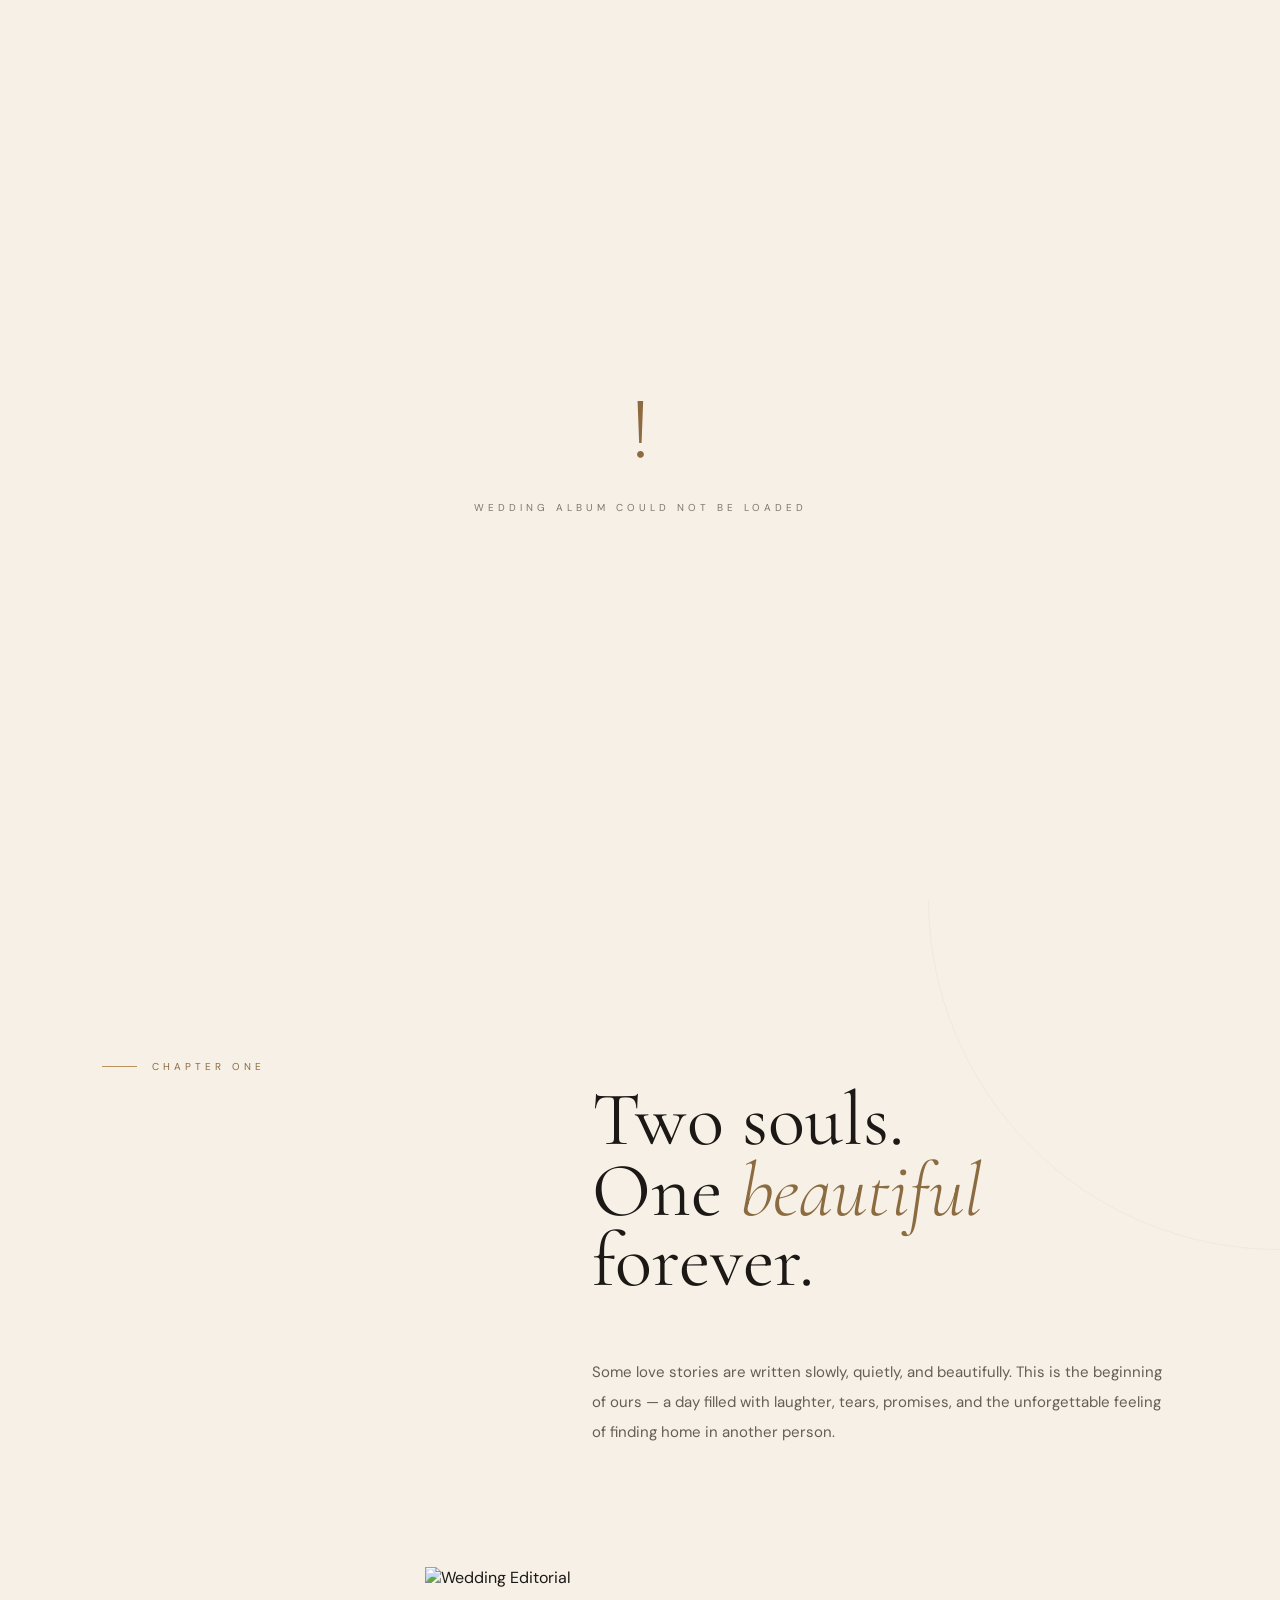
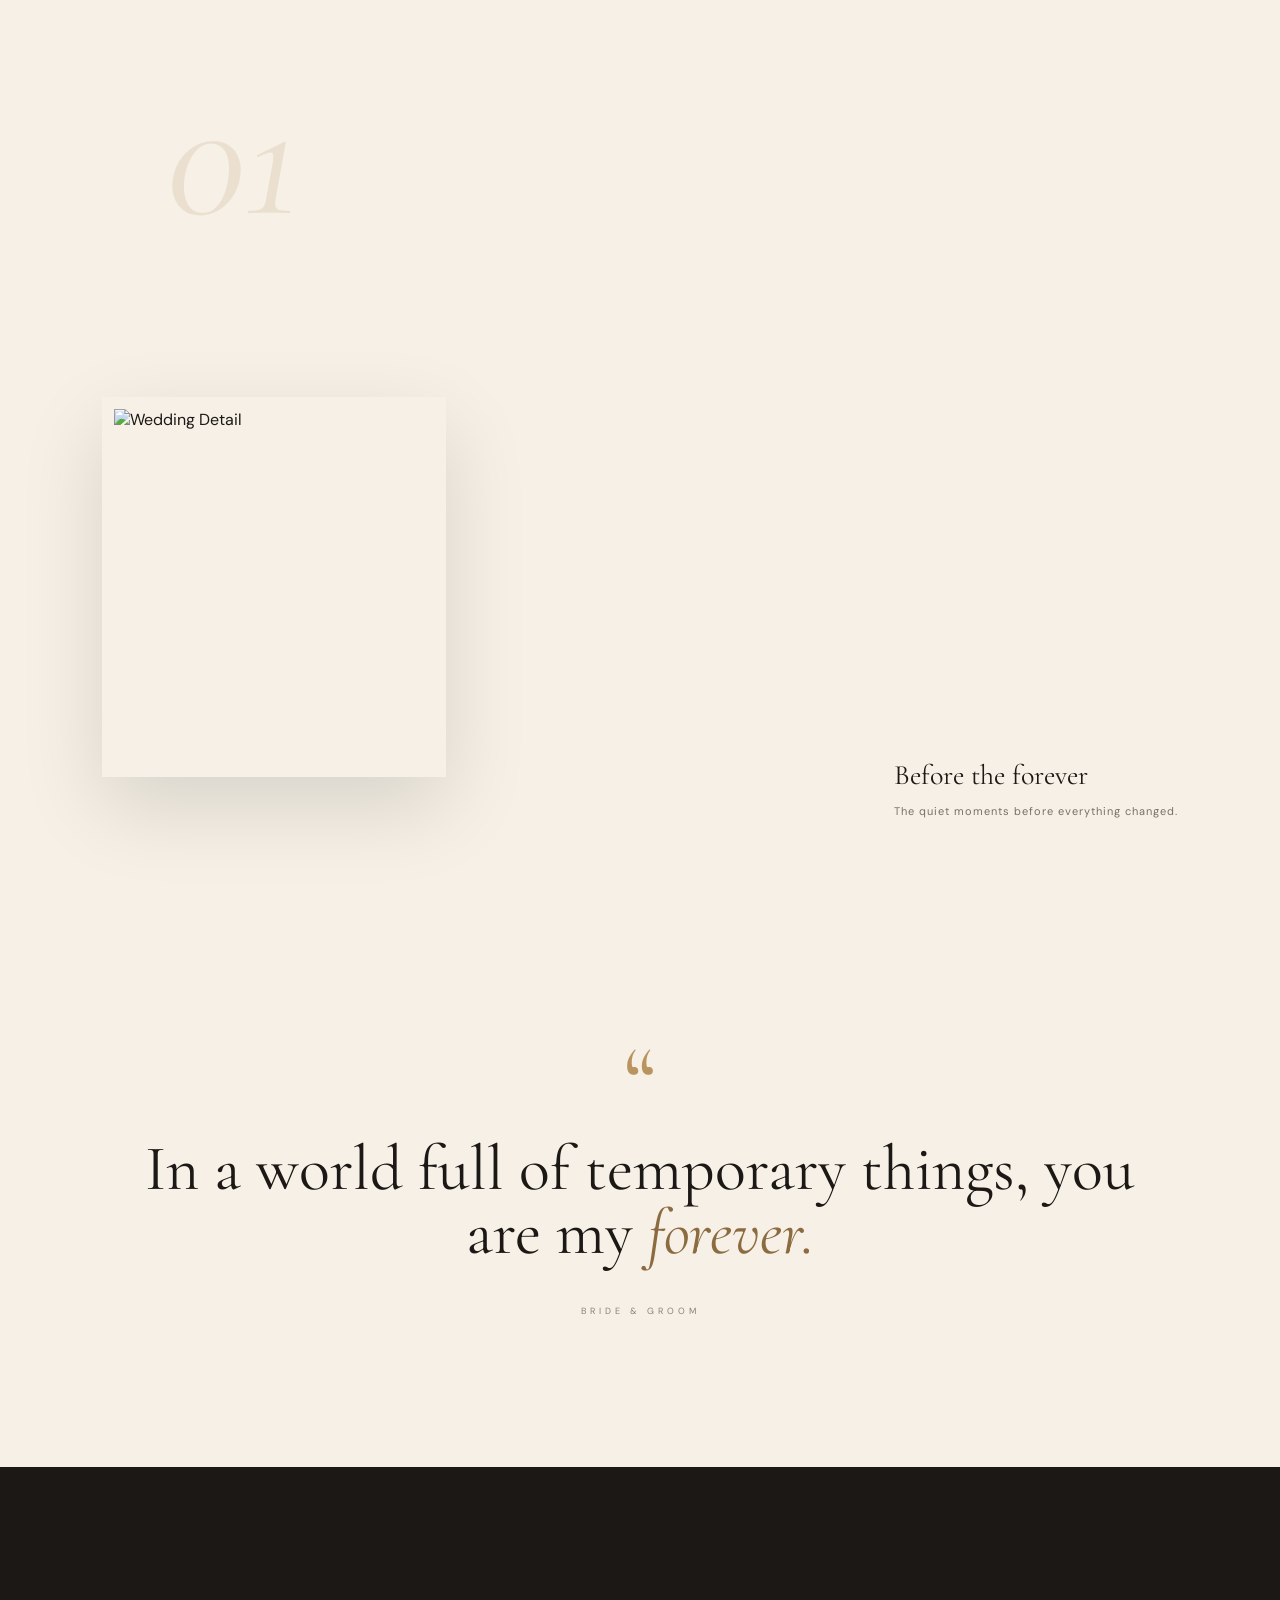
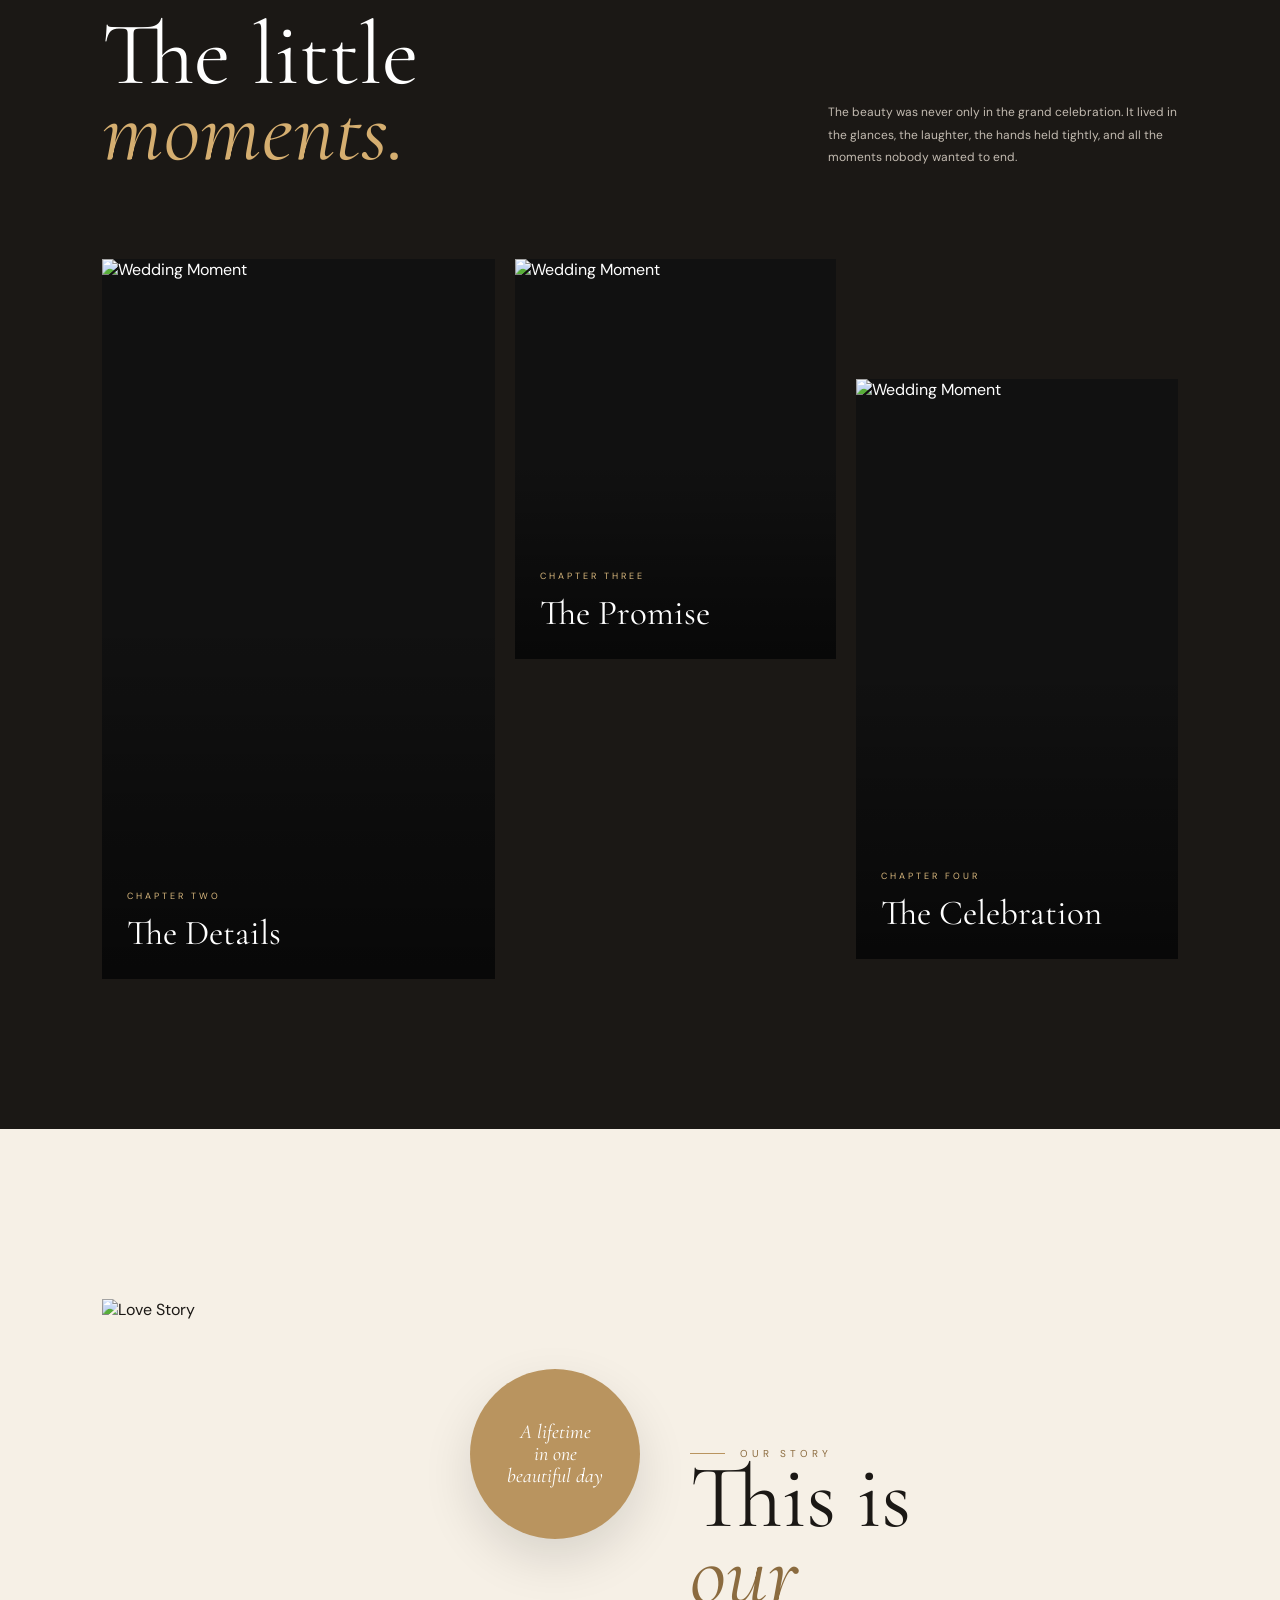
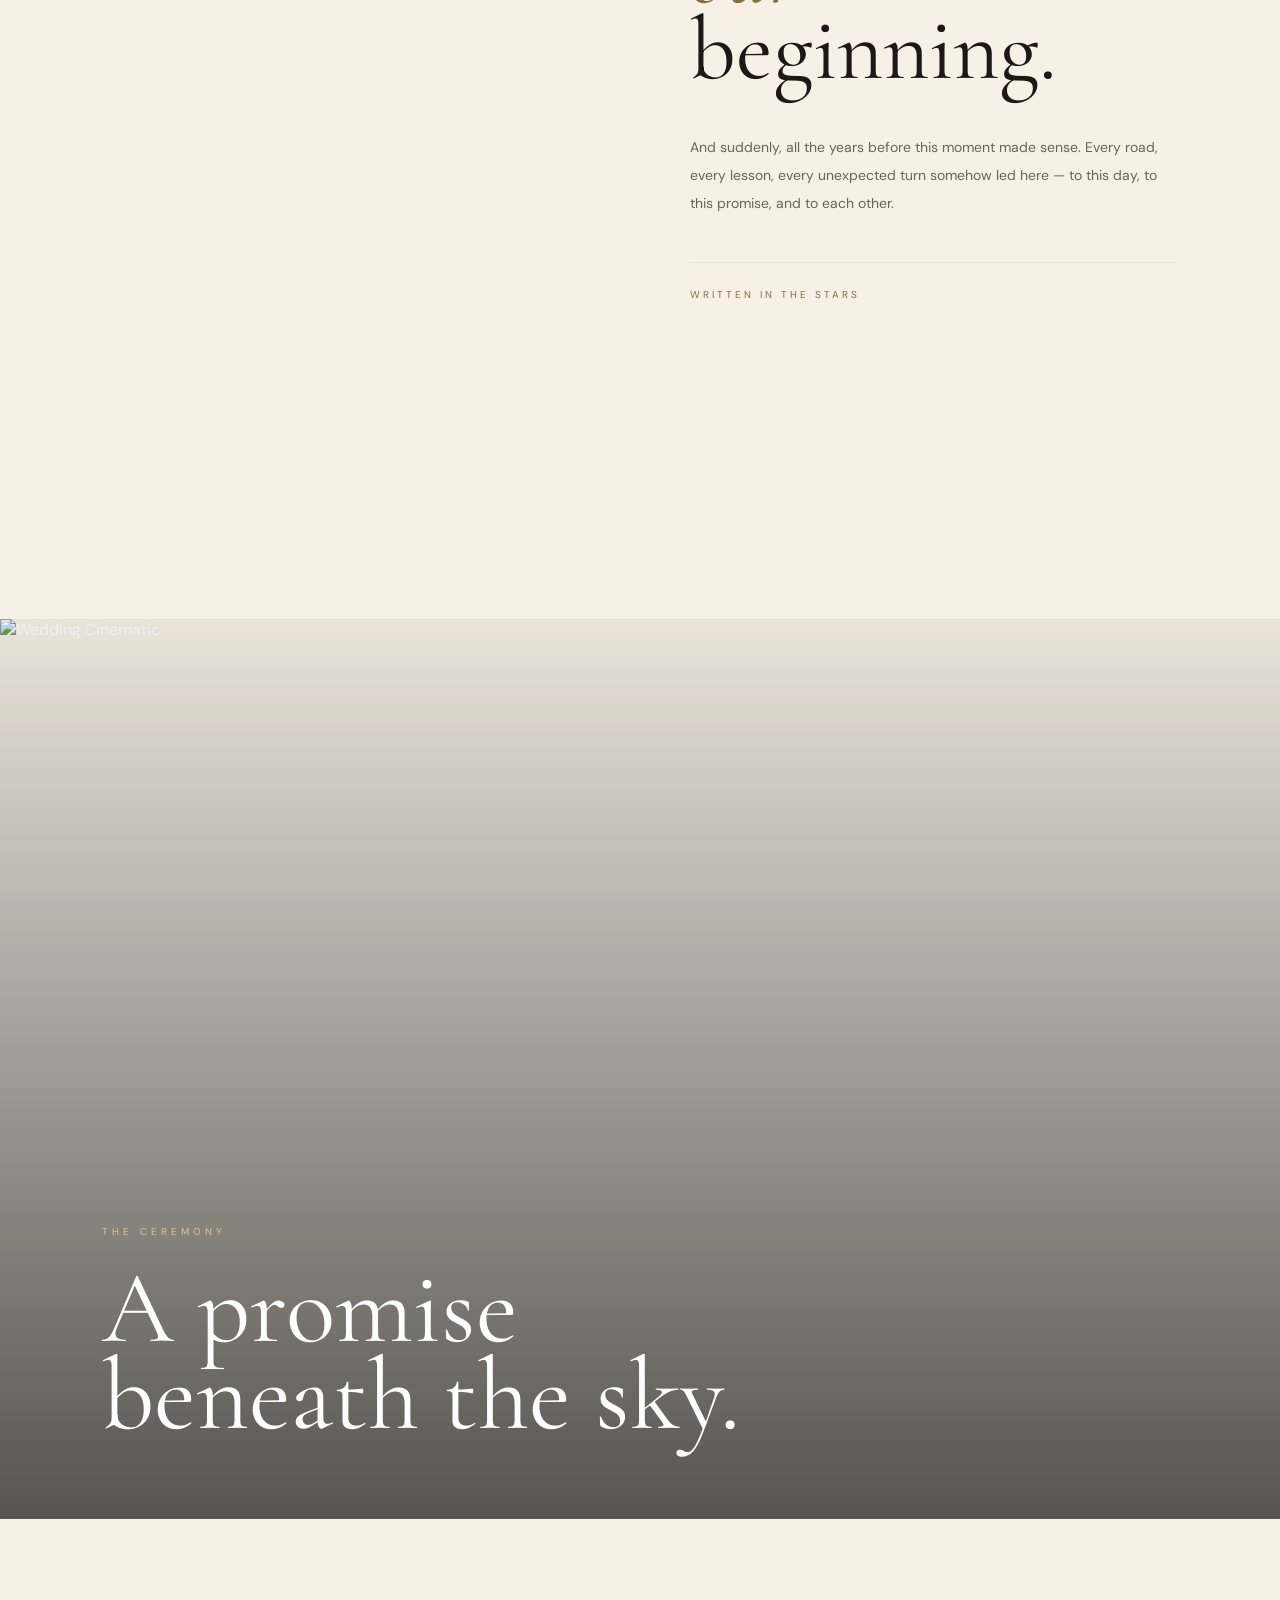
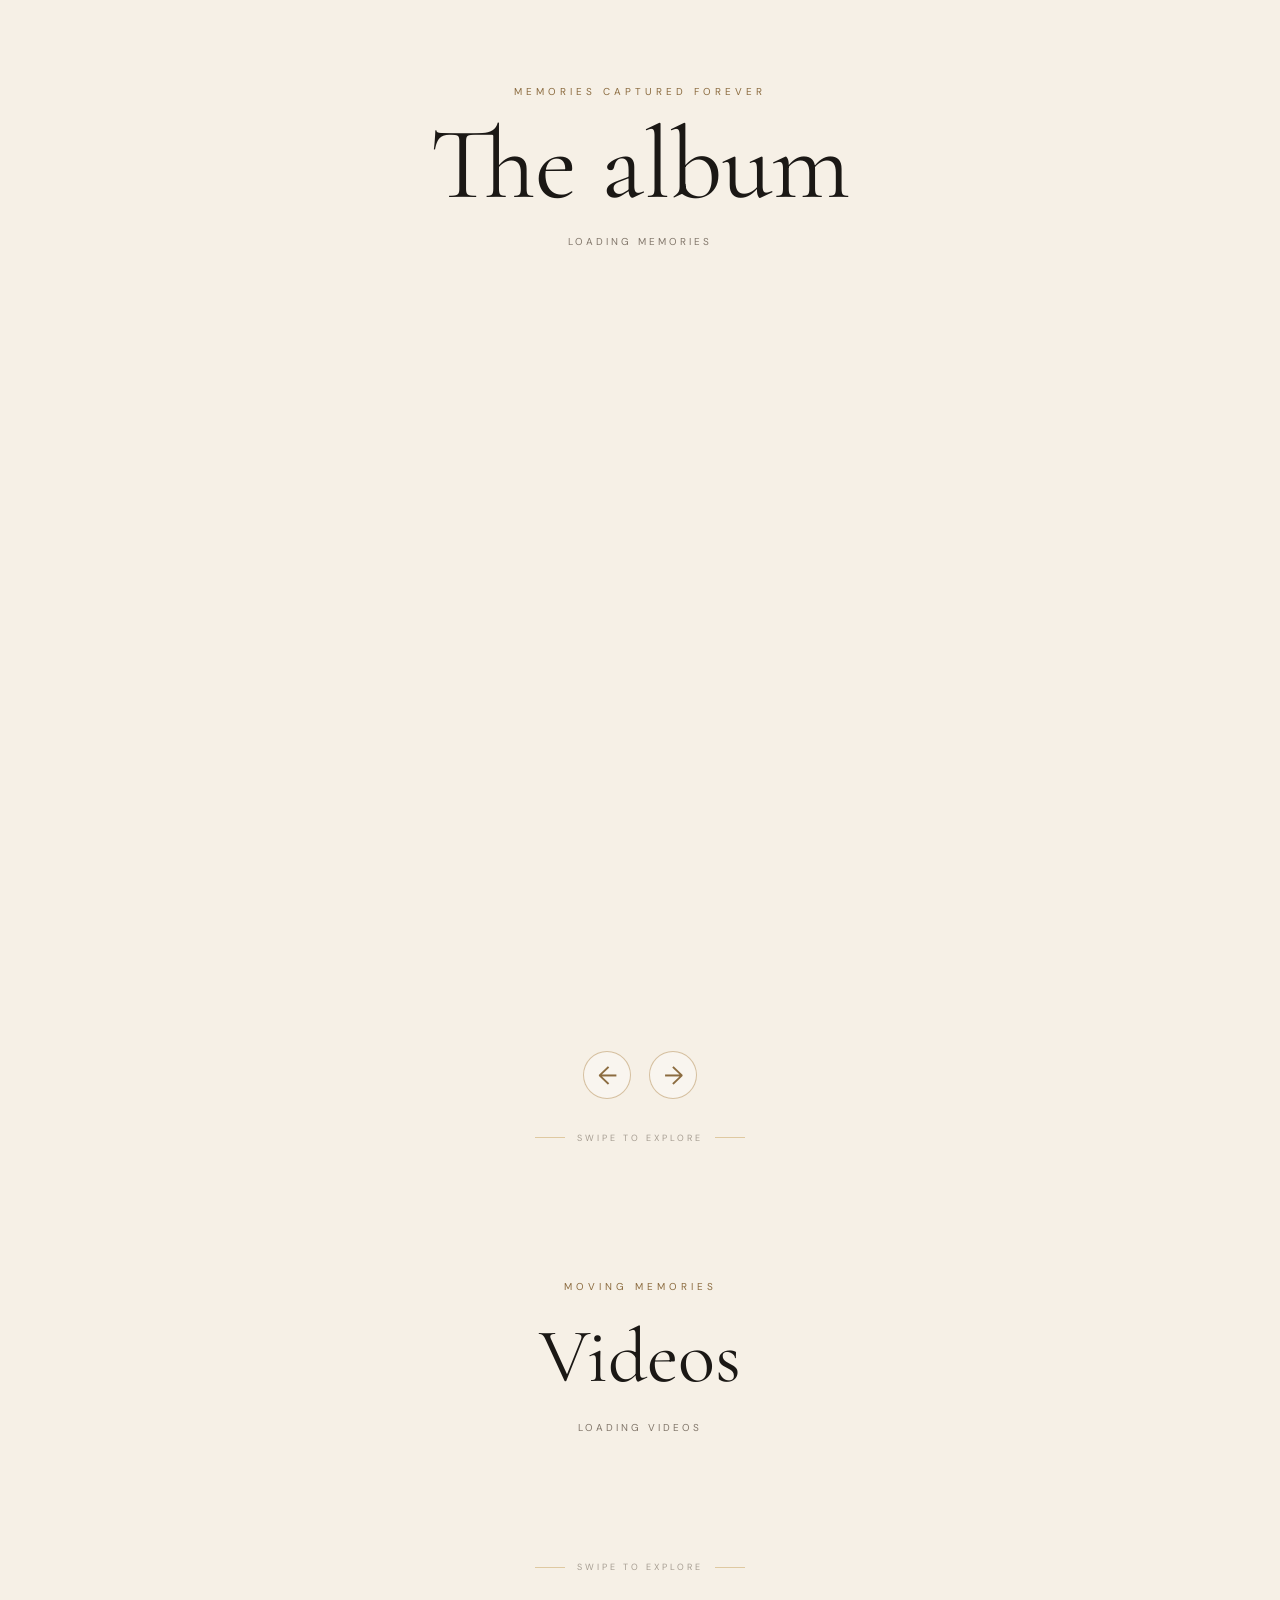
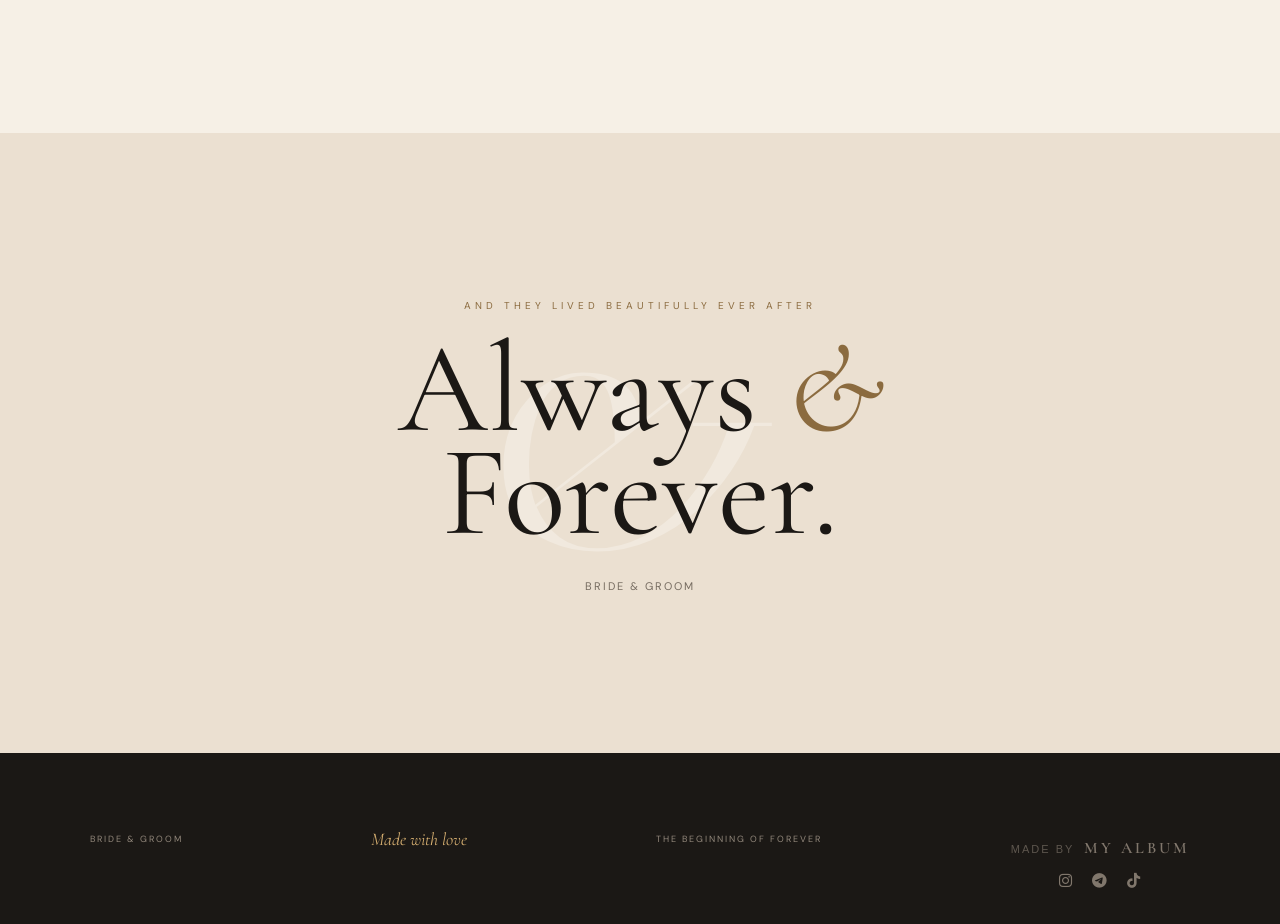
<file: index.html>
<!DOCTYPE html>
<html lang="en">

<head>

<meta charset="UTF-8">

<meta
  name="viewport"
  content="width=device-width, initial-scale=1.0"
>

<title>Wedding Album</title>

<link rel="preconnect" href="https://fonts.googleapis.com">
<link
  rel="preconnect"
  href="https://fonts.gstatic.com"
  crossorigin
>

<link
  href="https://fonts.googleapis.com/css2?family=Cormorant+Garamond:ital,wght@0,300;0,400;0,500;0,600;0,700;1,300;1,400;1,500&family=DM+Sans:wght@300;400;500;600&family=Italiana&display=swap"
  rel="stylesheet"
>

<style>

:root{
  --cream:#f6f0e6;
  --cream-dark:#ebe0d1;
  --white:#fffdf9;

  --gold:#b9945f;
  --gold-light:#d8bd8a;
  --gold-dark:#8b6b3f;

  --black:#1b1815;
  --soft-black:#302b26;
}

*{
  margin:0;
  padding:0;
  box-sizing:border-box;
}

html{
  scroll-behavior:smooth;
}

body{
  background:var(--cream);
  color:var(--black);
  font-family:"DM Sans",sans-serif;
  overflow-x:hidden;
}

img{
  width:100%;
  height:100%;
  object-fit:cover;
  display:block;
}

button{
  font:inherit;
}

::selection{
  background:var(--gold);
  color:white;
}


/* =====================================================
   LOADING
===================================================== */

.loading{
  position:fixed;
  inset:0;
  z-index:9999;

  display:flex;
  flex-direction:column;
  align-items:center;
  justify-content:center;

  background:var(--cream);

  transition:
    opacity .7s ease,
    visibility .7s ease;
}

.loading.hide{
  opacity:0;
  visibility:hidden;
}

.loading-initials{
  font-family:"Italiana",serif;
  font-size:80px;
  color:var(--gold-dark);
}

.loading p{
  margin-top:20px;
  font-size:10px;
  letter-spacing:4px;
  text-transform:uppercase;
  color:#81766a;
}


/* =====================================================
   DECORATIVE BACKGROUND
===================================================== */

body::before{
  content:"";

  position:fixed;

  width:500px;
  height:500px;

  border-radius:50%;

  border:
    1px solid rgba(185,148,95,.12);

  top:-250px;
  left:-250px;

  pointer-events:none;
  z-index:-1;
}

body::after{
  content:"";

  position:fixed;

  width:700px;
  height:700px;

  border-radius:50%;

  border:
    1px solid rgba(185,148,95,.08);

  bottom:-350px;
  right:-350px;

  pointer-events:none;
  z-index:-1;
}


/* =====================================================
   NAV
===================================================== */

nav{
  position:absolute;

  top:0;
  left:0;

  width:100%;

  z-index:10;

  padding:32px 7%;

  display:flex;
  justify-content:space-between;
  align-items:center;

  color:white;
}

.nav-logo{
  font-family:"Cormorant Garamond",serif;
  font-size:27px;
  letter-spacing:2px;
  font-weight:500;
}

.nav-right{
  display:flex;
  gap:25px;
  align-items:center;

  font-size:10px;
  text-transform:uppercase;
  letter-spacing:2px;
}

.nav-right a{
  color:white;
  text-decoration:none;

  opacity:.8;

  transition:.3s;
}

.nav-right a:hover{
  color:var(--gold-light);
  opacity:1;
}


/* =====================================================
   HERO
===================================================== */

.hero{
  min-height:100vh;

  position:relative;

  display:flex;
  align-items:center;
  justify-content:center;

  color:white;

  overflow:hidden;
}

.hero-bg{
  position:absolute;
  inset:0;

  background:
    linear-gradient(
      to bottom,
      rgba(0,0,0,.25),
      rgba(0,0,0,.45)
    );
}

.hero-bg img{
  position:absolute;
  inset:0;
  z-index:-1;
}

/* =====================================================
   CINEMATIC HERO MARQUEE
===================================================== */

.hero-marquee{
  position:absolute;
  inset:0;
  z-index:0;
  display:flex;
  width:max-content;
  height:100%;
  animation:heroMarquee 70s linear infinite;
  will-change:transform;
}


.hero-marquee-slide{
  position:relative;
  width:100vw;
  height:100%;
  flex:0 0 100vw;
}

.hero-marquee-slide img{
  display:block;
  width:100%;
  height:100%;
  object-fit:cover;
  user-select:none;
  -webkit-user-drag:none;
}

@keyframes heroMarquee{
  from{
    transform:translateX(0);
  }
  to{
    transform:translateX(-500vw);
  }
}

.hero-content{
  position:relative;

  text-align:center;

  padding:40px 20px;

  margin-top:50px;
}

.hero-kicker{
  text-transform:uppercase;

  letter-spacing:5px;

  font-size:10px;

  margin-bottom:22px;

  color:#e9d0a2;
}

.hero-title{
  font-family:"Italiana",serif;

  font-weight:400;

  font-size:
    clamp(70px,11vw,180px);

  line-height:.8;

  letter-spacing:-3px;
}

.hero-title .amp{
  font-family:
    "Cormorant Garamond",
    serif;

  font-style:italic;

  font-size:.65em;

  color:#d5ae70;
}

.hero-date{
  margin-top:35px;

  font-size:10px;

  letter-spacing:4px;

  text-transform:uppercase;
}

.hero-line{
  width:1px;

  height:85px;

  background:
    linear-gradient(
      to bottom,
      transparent,
      #d5ae70
    );

  margin:35px auto 0;
}

.hero-corner{
  position:absolute;

  bottom:35px;
  left:7%;

  font-size:9px;

  letter-spacing:3px;

  text-transform:uppercase;

  opacity:.75;
}


/* =====================================================
   INTRO
===================================================== */

.intro{
  padding:160px 8%;

  max-width:1500px;

  margin:auto;
}

.intro-top{
  display:grid;

  grid-template-columns:
    1fr 1.5fr;

  gap:100px;

  align-items:start;
}

.section-label{
  font-size:10px;

  text-transform:uppercase;

  letter-spacing:4px;

  color:var(--gold-dark);

  display:flex;

  align-items:center;

  gap:15px;
}

.section-label::before{
  content:"";

  width:35px;
  height:1px;

  background:var(--gold);
}

.intro-title{
  font-family:
    "Cormorant Garamond",
    serif;

  font-size:
    clamp(50px,6vw,100px);

  font-weight:400;

  line-height:.92;

  margin-top:25px;
}

.intro-title em{
  color:var(--gold-dark);
  font-weight:300;
}

.intro-text{
  max-width:570px;

  font-size:15px;

  line-height:2;

  color:#665e55;

  margin-top:60px;
}


/* =====================================================
   EDITORIAL
===================================================== */

.editorial-image{
  position:relative;

  margin-top:120px;

  height:720px;
}

.editorial-main{
  width:70%;
  height:100%;

  margin-left:auto;

  overflow:hidden;
}

.editorial-main img{
  transition:1s ease;
}

.editorial-main:hover img{
  transform:scale(1.04);
}

.editorial-small{
  position:absolute;

  width:32%;
  height:380px;

  left:0;
  bottom:-90px;

  border:
    12px solid var(--cream);

  overflow:hidden;

  box-shadow:
    0 30px 80px
    rgba(0,0,0,.12);
}

.editorial-number{
  position:absolute;

  left:6%;
  top:80px;

  font-family:
    "Cormorant Garamond",
    serif;

  font-size:180px;

  font-style:italic;

  color:
    rgba(185,148,95,.17);

  z-index:-1;
}

.image-caption{
  position:absolute;

  bottom:-135px;
  right:0;

  max-width:300px;
}

.image-caption h3{
  font-family:
    "Cormorant Garamond",
    serif;

  font-size:28px;

  font-weight:400;
}

.image-caption p{
  margin-top:10px;

  font-size:11px;

  line-height:1.8;

  letter-spacing:1px;

  color:#777066;
}


/* =====================================================
   QUOTE
===================================================== */

.quote-section{
  padding:
    220px 8%
    150px;

  text-align:center;
}

.quote-mark{
  font-family:
    "Cormorant Garamond",
    serif;

  color:var(--gold);

  font-size:100px;

  line-height:.3;
}

.quote{
  max-width:1000px;

  margin:40px auto;

  font-family:
    "Cormorant Garamond",
    serif;

  font-size:
    clamp(40px,5vw,80px);

  line-height:1;

  font-weight:400;
}

.quote em{
  color:var(--gold-dark);
  font-style:italic;
}

.quote-author{
  text-transform:uppercase;

  letter-spacing:4px;

  font-size:9px;

  color:#8b8175;
}


/* =====================================================
   MOMENTS
===================================================== */

.moments{
  background:var(--black);

  color:white;

  padding:150px 8%;
}

.moments-header{
  max-width:1500px;

  margin:
    0 auto
    90px;

  display:flex;

  justify-content:space-between;

  align-items:end;

  gap:30px;
}

.moments-header h2{
  font-family:
    "Cormorant Garamond",
    serif;

  font-size:
    clamp(55px,7vw,110px);

  line-height:.85;

  font-weight:400;
}

.moments-header h2 em{
  color:#d5ae70;
  font-style:italic;
}

.moments-header p{
  max-width:350px;

  font-size:12px;

  line-height:1.9;

  color:#c3bbb1;
}

.moments-grid{
  max-width:1500px;

  margin:auto;

  display:grid;

  grid-template-columns:
    1.1fr .9fr .9fr;

  gap:20px;

  align-items:start;
}

.moment{
  overflow:hidden;

  position:relative;

  background:#111;
}

.moment:nth-child(1){
  height:720px;
}

.moment:nth-child(2){
  height:400px;
}

.moment:nth-child(3){
  height:580px;

  margin-top:120px;
}

.moment img{
  transition:
    1s cubic-bezier(
      .2,.7,.2,1
    );
}

.moment:hover img{
  transform:scale(1.08);

  opacity:.75;
}

.moment::after{
  content:"";

  position:absolute;

  inset:0;

  background:
    linear-gradient(
      to top,
      rgba(0,0,0,.55),
      transparent 50%
    );

  pointer-events:none;
}

.moment-info{
  position:absolute;

  bottom:25px;
  left:25px;

  z-index:2;
}

.moment-info span{
  font-size:9px;

  letter-spacing:3px;

  text-transform:uppercase;

  color:#d9b87e;
}

.moment-info h3{
  font-family:
    "Cormorant Garamond",
    serif;

  font-size:35px;

  font-weight:400;

  margin-top:8px;
}


/* =====================================================
   STORY
===================================================== */

.story{
  padding:170px 8%;

  max-width:1550px;

  margin:auto;
}

.story-grid{
  display:grid;

  grid-template-columns:
    1fr 1fr;

  gap:100px;

  align-items:center;
}

.story-image{
  height:750px;

  position:relative;
}

.story-image-main{
  height:100%;

  overflow:hidden;
}

.story-image-main img{
  transition:1s ease;
}

.story-image:hover img{
  transform:scale(1.04);
}

.story-badge{
  position:absolute;

  width:170px;
  height:170px;

  border-radius:50%;

  background:var(--gold);

  right:-50px;
  top:70px;

  display:flex;

  align-items:center;
  justify-content:center;

  text-align:center;

  color:white;

  font-family:
    "Cormorant Garamond",
    serif;

  font-size:20px;

  font-style:italic;

  line-height:1.1;

  box-shadow:
    0 20px 50px
    rgba(0,0,0,.12);
}

.story-content{
  padding:40px 0;
}

.story-content h2{
  font-family:
    "Cormorant Garamond",
    serif;

  font-size:
    clamp(60px,7vw,110px);

  line-height:.85;

  font-weight:400;
}

.story-content h2 em{
  color:var(--gold-dark);
}

.story-content p{
  margin-top:45px;

  max-width:520px;

  color:#6b6359;

  line-height:2;

  font-size:14px;
}

.story-date{
  margin-top:45px;

  padding-top:25px;

  border-top:
    1px solid var(--cream-dark);

  font-size:10px;

  letter-spacing:3px;

  text-transform:uppercase;

  color:var(--gold-dark);
}


/* =====================================================
   CINEMATIC
===================================================== */

.cinematic{
  height:100vh;

  min-height:700px;

  position:relative;

  display:flex;

  align-items:flex-end;

  padding:80px 8%;

  color:white;

  overflow:hidden;
}

.cinematic::after{
  content:"";

  position:absolute;

  inset:0;

  background:
    linear-gradient(
      to top,
      rgba(0,0,0,.65),
      rgba(0,0,0,.05)
    );

  pointer-events:none;
}

.cinematic img{
  position:absolute;

  inset:0;

  z-index:-1;
}

.cinematic-content{
  max-width:850px;

  position:relative;

  z-index:2;
}

.cinematic-content span{
  font-size:10px;

  letter-spacing:4px;

  text-transform:uppercase;

  color:#e2c487;
}

.cinematic-content h2{
  font-family:
    "Cormorant Garamond",
    serif;

  font-size:
    clamp(55px,8vw,130px);

  font-weight:400;

  line-height:.85;

  margin-top:25px;
}


/* =====================================================
   GALLERY
===================================================== */

.gallery{
  padding:160px 0;

  background:var(--cream);

  overflow:hidden;
}

.gallery-header{
  text-align:center;

  padding:0 5%;

  margin-bottom:80px;
}

.gallery-header span{
  font-size:10px;

  letter-spacing:4px;

  text-transform:uppercase;

  color:var(--gold-dark);
}

.gallery-header h2{
  font-family:
    "Cormorant Garamond",
    serif;

  font-size:
    clamp(60px,8vw,120px);

  font-weight:400;

  margin-top:18px;

  line-height:.9;
}

.gallery-count{
  margin-top:25px;

  font-size:10px;

  letter-spacing:3px;

  text-transform:uppercase;

  color:#81766a;
}


/* =====================================================
   HORIZONTAL GALLERY WRAPPER
===================================================== */

.horizontal-gallery{
  position:relative;

  width:100%;

  overflow:hidden;
}

  /* ALBUM ARROW CONTROLS */
.album-controls{
  display:flex;
  justify-content:center;
  align-items:center;
  gap:18px;
  margin-top:25px;
}

.album-btn{
  width:48px;
  height:48px;
  border:1px solid rgba(185,148,95,.55);
  border-radius:50%;
  background:rgba(255,255,255,.35);
  color:var(--gold-dark);
  display:flex;
  align-items:center;
  justify-content:center;
  font-size:25px;
  cursor:pointer;
  transition:
    transform .3s ease,
    background .3s ease,
    color .3s ease;
}

.album-btn:hover{
  background:var(--gold);
  color:white;
  transform:scale(1.08);
}

.album-btn:active{
  transform:scale(.94);
}


/* =====================================================
   EDGE FADES
===================================================== */

.horizontal-gallery::before,
.horizontal-gallery::after{

  content:"";

  position:absolute;

  top:0;
  bottom:0;

  width:100px;

  z-index:5;

  pointer-events:none;

}

.horizontal-gallery::before{
  left:0;

  background:
    linear-gradient(
      to right,
      var(--cream),
      rgba(246,240,230,0)
    );
}

.horizontal-gallery::after{
  right:0;

  background:
    linear-gradient(
      to left,
      var(--cream),
      rgba(246,240,230,0)
    );
}


/* =====================================================
   THREE ROW PHOTO STRIP
===================================================== */

.gallery-grid{
  touch-action: pan-x pan-y;

  display:grid;

  grid-auto-flow:column;

  grid-template-rows:
    repeat(3, 210px);

  grid-auto-columns:
    270px;

  gap:14px;

  width:max-content;

  max-width:100%;

  padding:
    10px 8vw
    30px;

  overflow-x:auto;

  overscroll-behavior-x:contain;

  scroll-behavior:smooth;

  scrollbar-width:none;

  cursor:grab;

  user-select:none;
}

.gallery-grid::-webkit-scrollbar{
  display:none;
}

.gallery-grid.dragging{
  cursor:grabbing;

  scroll-behavior:auto;
}


/* =====================================================
   GALLERY ITEM
===================================================== */

.gallery-item{

  position:relative;

  overflow:hidden;

  background:#e8dfd2;

  cursor:pointer;

  min-width:0;

  box-shadow:
    0 15px 35px
    rgba(0,0,0,.06);

  transform:translateZ(0);

}

.gallery-item img{

  width:100%;
  height:100%;

  object-fit:cover;

  pointer-events:none;

  transition:
    transform .9s
    cubic-bezier(.2,.7,.2,1);
}

.gallery-item:hover img{
  transform:scale(1.06);
}

.gallery-item::after{

  content:"";

  position:absolute;

  inset:0;

  background:
    linear-gradient(
      to top,
      rgba(0,0,0,.28),
      transparent 40%
    );

  opacity:0;

  transition:.4s;

  pointer-events:none;
}

.gallery-item:hover::after{
  opacity:1;
}


/* =====================================================
   ALBUM HINT
===================================================== */

.album-hint{

  text-align:center;

  margin-top:30px;

  color:#8b8175;

  font-size:9px;

  letter-spacing:3px;

  text-transform:uppercase;

  opacity:.75;

}

.album-hint span{

  display:inline-flex;

  align-items:center;

  gap:12px;

}

.album-hint span::before,
.album-hint span::after{

  content:"";

  width:30px;

  height:1px;

  background:
    var(--gold-light);

}


/* =====================================================
   VIDEOS
===================================================== */

.videos-section{

  margin-top:130px;

}

.videos-header{

  text-align:center;

  margin-bottom:50px;

}

.videos-header span{

  font-size:10px;

  letter-spacing:4px;

  text-transform:uppercase;

  color:var(--gold-dark);

}

.videos-header h2{

  font-family:
    "Cormorant Garamond",
    serif;

  font-size:
    clamp(45px,6vw,85px);

  font-weight:400;

  margin-top:15px;

}

.video-count{

  margin-top:18px;

  font-size:10px;

  letter-spacing:3px;

  text-transform:uppercase;

  color:#81766a;

}


/* =====================================================
   VIDEO STRIP
===================================================== */

.video-grid{
  touch-action: pan-x pan-y;

  display:flex;

  gap:18px;

  width:max-content;

  padding:
    10px 8vw
    35px;

  overflow-x:auto;

  max-width:100%;

  scrollbar-width:none;

  scroll-behavior:smooth;

  cursor:grab;

  user-select:none;

}

.video-grid::-webkit-scrollbar{
  display:none;
}

.video-grid.dragging{

  cursor:grabbing;

  scroll-behavior:auto;

}


/* =====================================================
   VIDEO CARD
===================================================== */

.video-card{

  width:
    clamp(280px,38vw,560px);

  aspect-ratio:16 / 9;

  position:relative;

  overflow:hidden;

  background:#171411;

  flex:none;

  cursor:pointer;

  box-shadow:
    0 20px 50px
    rgba(0,0,0,.10);

}

.video-card video{

  width:100%;
  height:100%;

  object-fit:cover;

  display:block;

  pointer-events:none;

}

.video-overlay{

  position:absolute;

  inset:0;

  display:flex;

  align-items:center;

  justify-content:center;

  background:
    radial-gradient(
      circle,
      rgba(0,0,0,.05),
      rgba(0,0,0,.25)
    );

  transition:.4s;

  pointer-events:none;

}

.video-play{

  width:70px;
  height:70px;

  border-radius:50%;

  border:
    1px solid
    rgba(255,255,255,.7);

  display:flex;

  align-items:center;
  justify-content:center;

  color:white;

  font-size:21px;

  padding-left:4px;

  backdrop-filter:blur(5px);

  background:
    rgba(0,0,0,.18);

  transition:
    transform .5s ease,
    background .4s ease;
}

.video-card:hover .video-play{

  transform:
    scale(1.12);

  background:
    rgba(185,148,95,.75);

}

.video-card::after{

  content:"";

  position:absolute;

  inset:0;

  border:
    1px solid
    rgba(185,148,95,.22);

  pointer-events:none;

}


/* =====================================================
   VIDEO EMPTY STATE
===================================================== */

.media-empty{

  padding:
    80px 20px;

  text-align:center;

  color:#81766a;

  font-family:
    "Cormorant Garamond",
    serif;

  font-size:28px;

  width:100%;

}


/* =====================================================
   LIGHTBOX
===================================================== */

.lightbox{

  position:fixed;

  inset:0;

  z-index:9998;

  background:
    rgba(15,13,11,.97);

  display:flex;

  align-items:center;

  justify-content:center;

  padding:40px;

  opacity:0;

  visibility:hidden;

  transition:
    opacity .4s ease,
    visibility .4s ease;

  overflow:hidden;

}

.lightbox.open{

  opacity:1;

  visibility:visible;

}


/* =====================================================
   LIGHTBOX STAGE
===================================================== */

.lightbox-stage{

  position:relative;

  width:100%;

  height:100%;

  display:flex;

  align-items:center;

  justify-content:center;

  overflow:hidden;

}


/* =====================================================
   LIGHTBOX MEDIA
===================================================== */

.lightbox-media{

  max-width:90vw;

  max-height:88vh;

  object-fit:contain;

  will-change:
    transform,
    opacity;

  transform:
    translate3d(0,0,0);

  opacity:1;

  user-select:none;

  -webkit-user-drag:none;

}


/* =====================================================
   CINEMATIC SLIDE ANIMATION
===================================================== */

.lightbox-media.slide-next{

  animation:
    lightboxNext
    .55s
    cubic-bezier(.22,.7,.25,1)
    both;

}

.lightbox-media.slide-prev{

  animation:
    lightboxPrev
    .55s
    cubic-bezier(.22,.7,.25,1)
    both;

}

@keyframes lightboxNext{

  0%{
    opacity:0;
    transform:
      translate3d(90px,0,0)
      scale(.985);
  }

  35%{
    opacity:.35;
  }

  100%{
    opacity:1;
    transform:
      translate3d(0,0,0)
      scale(1);
  }

}

@keyframes lightboxPrev{

  0%{
    opacity:0;
    transform:
      translate3d(-90px,0,0)
      scale(.985);
  }

  35%{
    opacity:.35;
  }

  100%{
    opacity:1;
    transform:
      translate3d(0,0,0)
      scale(1);
  }

}


/* =====================================================
   LIGHTBOX CLOSE
===================================================== */

.lightbox-close{

  position:absolute;

  top:25px;
  right:35px;

  z-index:10;

  color:white;

  font-size:40px;

  font-weight:300;

  cursor:pointer;

  line-height:1;

  width:45px;
  height:45px;

  display:flex;

  align-items:center;
  justify-content:center;

  transition:
    color .3s,
    transform .3s;

}

.lightbox-close:hover{

  color:
    var(--gold-light);

  transform:
    rotate(90deg);

}


/* =====================================================
   LIGHTBOX NAVIGATION
===================================================== */

.lightbox-arrow{

  position:absolute;

  top:50%;

  transform:
    translateY(-50%);

  z-index:10;

  width:55px;
  height:55px;

  border-radius:50%;

  border:
    1px solid
    rgba(216,189,138,.5);

  background:
    rgba(0,0,0,.25);

  color:white;

  display:flex;

  align-items:center;
  justify-content:center;

  cursor:pointer;

  font-size:25px;

  transition:
    background .3s,
    border-color .3s,
    transform .3s;

  backdrop-filter:
    blur(8px);

}

.lightbox-arrow:hover{

  background:
    rgba(185,148,95,.45);

  border-color:
    var(--gold-light);

}

.lightbox-prev{

  left:25px;

}

.lightbox-next{

  right:25px;

}


/* =====================================================
   LIGHTBOX COUNTER
===================================================== */

.lightbox-counter{

  position:absolute;

  bottom:25px;

  left:50%;

  transform:
    translateX(-50%);

  color:#d8bd8a;

  font-size:10px;

  letter-spacing:3px;

  text-transform:uppercase;

}


/* =====================================================
   LIGHTBOX VIDEO
===================================================== */

.lightbox-video{

  max-width:90vw;

  max-height:82vh;

  width:auto;

  height:auto;

  background:#000;

}


/* =====================================================
   FINAL
===================================================== */

.final{

  background:
    var(--cream-dark);

  padding:160px 20px;

  text-align:center;

  position:relative;

  overflow:hidden;

}

.final::before{

  content:attr(data-initials);

  position:absolute;

  left:50%;
  top:50%;

  transform:
    translate(-50%,-50%);

  font-family:
    "Italiana",
    serif;

  font-size:25vw;

  color:
    rgba(255,255,255,.28);

  white-space:nowrap;

}

.final-content{

  position:relative;

  z-index:2;

}

.final span{

  text-transform:uppercase;

  letter-spacing:4px;

  font-size:10px;

  color:var(--gold-dark);

}

.final h2{

  font-family:
    "Cormorant Garamond",
    serif;

  font-size:
    clamp(65px,10vw,160px);

  line-height:.8;

  font-weight:400;

  margin-top:25px;

}

.final h2 em{

  font-style:italic;

  color:var(--gold-dark);

}

.final p{

  margin-top:35px;

  font-size:11px;

  letter-spacing:2px;

  text-transform:uppercase;

  color:#756b60;

}


/* =====================================================
   FOOTER
===================================================== */

footer{

  background:var(--black);

  color:white;

  padding:35px 7%;

  display:flex;

  justify-content:space-between;

  align-items:center;

  font-size:9px;

  text-transform:uppercase;

  letter-spacing:2px;

  color:#93887c;

}

.footer-love{

  font-family:
    "Cormorant Garamond",
    serif;

  font-size:18px;

  color:#d5ae70;

  text-transform:none;

  letter-spacing:0;

  font-style:italic;

}

.made-by {
  margin-top: 30px;
  padding-top: 20px;
  text-align: center;
  font-family: 'Manrope', sans-serif;
  font-size: 11px;
  letter-spacing: 2px;
  text-transform: uppercase;
  opacity: 0.85;
}

.made-by span {
  opacity: 0.65;
  margin-right: 5px;
}

.made-by strong {
  font-family: 'Cormorant Garamond', serif;
  font-size: 16px;
  letter-spacing: 3px;
  font-weight: 600;
}

.social-icons {
  display: flex;
  justify-content: center;
  align-items: center;
  gap: 18px;
  margin-top: 14px;
}

.social-icons a {
  color: inherit;
  text-decoration: none;
  font-size: 15px;
  transition:
    transform 0.3s ease,
    opacity 0.3s ease;
}

.social-icons a:hover {
  transform: translateY(-3px);
  opacity: 0.65;
}  


/* =====================================================
   RESPONSIVE
===================================================== */

@media(max-width:900px){

  nav{
    padding:25px 7%;
  }

  .nav-right{
    display:none;
  }

  .intro{
    padding:100px 7%;
  }

  .intro-top{
    grid-template-columns:1fr;
    gap:40px;
  }

  .editorial-image{
    height:550px;
    margin-top:70px;
  }

  .editorial-main{
    width:88%;
  }

  .editorial-small{
    width:48%;
    height:250px;
  }

  .image-caption{
    bottom:-120px;
  }

  .moments{
    padding:110px 7%;
  }

  .moments-header{
    flex-direction:column;
    align-items:start;
  }

  .moments-grid{
    grid-template-columns:1fr;
  }

  .moment:nth-child(1),
  .moment:nth-child(2),
  .moment:nth-child(3){

    height:550px;

    margin-top:0;

  }

  .story{
    padding:110px 7%;
  }

  .story-grid{
    grid-template-columns:1fr;
    gap:60px;
  }

  .story-image{
    height:550px;
  }

  .story-badge{
    right:-20px;
  }

  .gallery{
    padding:100px 0;
  }

  .gallery-grid{

    grid-template-rows:
      repeat(3, 170px);

    grid-auto-columns:
      220px;

    gap:10px;

    padding-left:7vw;
    padding-right:7vw;

  }

  .horizontal-gallery::before,
  .horizontal-gallery::after{

    width:65px;

  }

  .video-grid{

    padding-left:7vw;
    padding-right:7vw;

  }

  .lightbox{
    padding:20px;
  }

  .lightbox-arrow{

    width:45px;
    height:45px;

  }

  .lightbox-prev{
    left:10px;
  }

  .lightbox-next{
    right:10px;
  }

  footer{

    flex-direction:column;

    gap:15px;

    text-align:center;

  }

}


@media(max-width:500px){

  .hero-title{

    font-size:
      clamp(52px,16vw,90px);

    letter-spacing:-2px;

  }

  .editorial-image{
    height:450px;
  }

  .editorial-main{
    width:90%;
  }

  .editorial-small{
    height:190px;
  }

  .gallery-grid{

    grid-template-rows:
      repeat(3, 125px);

    grid-auto-columns:
      165px;

    gap:7px;

    padding-left:6vw;
    padding-right:6vw;

  }

  .gallery-header{
    margin-bottom:55px;
  }

  .videos-section{
    margin-top:90px;
  }

  .video-card{
    width:82vw;
  }

  .video-play{

    width:58px;
    height:58px;

    font-size:18px;

  }

  .horizontal-gallery::before,
  .horizontal-gallery::after{

    width:45px;

  }

  .lightbox-media{

    max-width:96vw;
    max-height:82vh;

  }

  .lightbox-video{

    max-width:96vw;

  }

}


/* =====================================================
   REDUCED MOTION
===================================================== */

@media(prefers-reduced-motion:reduce){

  *,
  *::before,
  *::after{

    scroll-behavior:auto !important;

    animation-duration:
      .01ms !important;

    animation-iteration-count:
      1 !important;

    transition-duration:
      .01ms !important;

  }

}

</style>
  
<link
  rel="stylesheet"
  href="https://cdnjs.cloudflare.com/ajax/libs/font-awesome/6.5.2/css/all.min.css"
>
</head>


<body>


<!-- =====================================================
     LOADING
===================================================== -->

<div
  class="loading"
  id="loading"
>

  <div
    class="loading-initials"
    id="loadingInitials"
  >
    &
  </div>

  <p>
    Preparing your wedding story
  </p>

</div>


<!-- =====================================================
     NAV
===================================================== -->

<nav>

  <div
    class="nav-logo"
    id="navInitials"
  >
    &
  </div>

  <div class="nav-right">

    <a href="#story">
      Our Story
    </a>

    <a href="#moments">
      The Moments
    </a>

    <a href="#gallery">
      Gallery
    </a>

  </div>

</nav>


<!-- =====================================================
     HERO
===================================================== -->

<section class="hero">

  <div class="hero-bg">

    <div
      class="hero-marquee"
      id="heroMarquee"
    ></div>

  </div>


  <div class="hero-content">

    <div class="hero-kicker">
      The Wedding of
    </div>

    <h1 class="hero-title">

      <span id="heroBride">
        Bride
      </span>

      <span class="amp">
        &
      </span>

      <span id="heroGroom">
        Groom
      </span>

    </h1>

    <div
      class="hero-date"
      id="heroDate"
    >
      Wedding Date
    </div>

    <div class="hero-line"></div>

  </div>


  <div class="hero-corner">
    A celebration of a lifetime
  </div>

</section>


<!-- =====================================================
     INTRO EDITORIAL
===================================================== -->

<section class="intro">

  <div class="intro-top">

    <div>

      <div class="section-label">
        Chapter One
      </div>

    </div>


    <div>

      <h2 class="intro-title">

        Two souls.<br>

        One
        <em>beautiful</em>

        <br>

        forever.

      </h2>


      <p class="intro-text">

        Some love stories are written slowly,
        quietly, and beautifully.

        This is the beginning of ours —
        a day filled with laughter,
        tears, promises, and the unforgettable
        feeling of finding home
        in another person.

      </p>

    </div>

  </div>


  <div class="editorial-image">

    <div class="editorial-number">
      01
    </div>


    <div class="editorial-main">

      <img
        id="introMainImage"
        alt="Wedding Editorial"
      >

    </div>


    <div class="editorial-small">

      <img
        id="introSmallImage"
        alt="Wedding Detail"
      >

    </div>


    <div class="image-caption">

      <h3>
        Before the forever
      </h3>

      <p>
        The quiet moments before
        everything changed.
      </p>

    </div>

  </div>

</section>


<!-- =====================================================
     QUOTE
===================================================== -->

<section class="quote-section">

  <div class="quote-mark">
    “
  </div>

  <h2 class="quote">

    In a world full of temporary things,
    you are my
    <em>forever.</em>

  </h2>

  <div
    class="quote-author"
    id="quoteNames"
  >
    Bride & Groom
  </div>

</section>


<!-- =====================================================
     MOMENTS
===================================================== -->

<section
  class="moments"
  id="moments"
>

  <div class="moments-header">

    <h2>

      The little<br>

      <em>
        moments.
      </em>

    </h2>


    <p>

      The beauty was never only
      in the grand celebration.

      It lived in the glances,
      the laughter, the hands
      held tightly, and all
      the moments nobody
      wanted to end.

    </p>

  </div>


  <div class="moments-grid">


    <div class="moment">

      <img
        id="moment1"
        alt="Wedding Moment"
      >

      <div class="moment-info">

        <span>
          Chapter Two
        </span>

        <h3>
          The Details
        </h3>

      </div>

    </div>


    <div class="moment">

      <img
        id="moment2"
        alt="Wedding Moment"
      >

      <div class="moment-info">

        <span>
          Chapter Three
        </span>

        <h3>
          The Promise
        </h3>

      </div>

    </div>


    <div class="moment">

      <img
        id="moment3"
        alt="Wedding Moment"
      >

      <div class="moment-info">

        <span>
          Chapter Four
        </span>

        <h3>
          The Celebration
        </h3>

      </div>

    </div>


  </div>

</section>


<!-- =====================================================
     LOVE STORY
===================================================== -->

<section
  class="story"
  id="story"
>

  <div class="story-grid">


    <div class="story-image">

      <div class="story-image-main">

        <img
          id="storyImage"
          alt="Love Story"
        >

      </div>


      <div class="story-badge">

        A lifetime<br>
        in one<br>
        beautiful day

      </div>

    </div>


    <div class="story-content">

      <div class="section-label">
        Our Story
      </div>


      <h2>

        This is<br>

        <em>our</em>

        beginning.

      </h2>


      <p>

        And suddenly,
        all the years before
        this moment made sense.

        Every road,
        every lesson,
        every unexpected turn
        somehow led here —
        to this day,
        to this promise,
        and to each other.

      </p>


      <div
        class="story-date"
        id="storyDate"
      >
        Written in the stars
      </div>

    </div>

  </div>

</section>


<!-- =====================================================
     CINEMATIC
===================================================== -->

<section class="cinematic">

  <img
    id="cinematicImage"
    alt="Wedding Cinematic"
  >

  <div class="cinematic-content">

    <span>
      The ceremony
    </span>

    <h2>

      A promise<br>
      beneath the sky.

    </h2>

  </div>

</section>


<!-- =====================================================
     WEDDING GALLERY
===================================================== -->

<section
  class="gallery"
  id="gallery"
>


  <div class="gallery-header">

    <span>
      Memories captured forever
    </span>

    <h2>
      The album
    </h2>

    <div
      class="gallery-count"
      id="galleryCount"
    >
      Loading memories
    </div>

  </div>


  <!-- ===================================================
       PHOTOS
  =================================================== -->

  <div
    class="horizontal-gallery"
    id="photoGalleryWrapper"
  >

    <div
      class="gallery-grid"
      id="galleryGrid"
    ></div>

  </div>

  <div class="album-controls">

  <button
    class="album-btn"
    id="photoPrev"
    type="button"
    aria-label="Previous photos"
  >
    ←
  </button>

  <button
    class="album-btn"
    id="photoNext"
    type="button"
    aria-label="Next photos"
  >
    →
  </button>

  </div>


  <div class="album-hint">

    <span>
      Swipe to explore
    </span>

  </div>


  <!-- ===================================================
       VIDEOS
  =================================================== -->

  <div
    class="videos-section"
    id="videosSection"
  >

    <div class="videos-header">

      <span>
        Moving memories
      </span>

      <h2>
        Videos
      </h2>

      <div
        class="video-count"
        id="videoCount"
      >
        Loading videos
      </div>

    </div>


    <div
      class="horizontal-gallery"
      id="videoGalleryWrapper"
    >

      <div
        class="video-grid"
        id="videoGrid"
      ></div>

    </div>


    <div class="album-hint">

      <span>
        Swipe to explore
      </span>

    </div>

  </div>


</section>


<!-- =====================================================
     LIGHTBOX
===================================================== -->

<div
  class="lightbox"
  id="lightbox"
>


  <div class="lightbox-stage">


    <button
      class="lightbox-arrow lightbox-prev"
      id="lightboxPrev"
      aria-label="Previous"
      type="button"
    >
      ‹
    </button>


    <div id="lightboxContent"></div>


    <button
      class="lightbox-arrow lightbox-next"
      id="lightboxNext"
      aria-label="Next"
      type="button"
    >
      ›
    </button>


  </div>


  <button
    class="lightbox-close"
    id="lightboxClose"
    aria-label="Close"
    type="button"
  >
    ×
  </button>


  <div
    class="lightbox-counter"
    id="lightboxCounter"
  ></div>

</div>


<!-- =====================================================
     FINAL
===================================================== -->

<section
  class="final"
  id="finalSection"
  data-initials="&"
>

  <div class="final-content">

    <span>
      And they lived beautifully ever after
    </span>

    <h2>

      Always

      <em>
        &
      </em>

      <br>

      Forever.

    </h2>

    <p id="finalNames">
      Bride & Groom
    </p>

  </div>

</section>


<!-- =====================================================
     FOOTER
===================================================== -->

<footer>

  <div id="footerNames">
    Bride & Groom
  </div>

  <div class="footer-love">
    Made with love
  </div>

  <div id="footerDate">
    The beginning of forever
  </div>
<div class="made-by">
  <span>Made by</span>
  <strong>MY ALBUM</strong>

  <div class="social-icons">

    <a href="https://www.instagram.com/myalbum_et?stkn=MXNsbTc5ZDNwb2xicg=="
       target="_blank"
       aria-label="Instagram">
      <i class="fab fa-instagram"></i>
    </a>

    <a href="https://t.me/myalbum_et"
       target="_blank"
       aria-label="Telegram">
      <i class="fab fa-telegram"></i>
    </a>

    <a href="https://www.tiktok.com/@myalbum_et?_r=1&_t=ZS-99VpI5KxEw6"
       target="_blank"
       aria-label="TikTok">
      <i class="fab fa-tiktok"></i>
    </a>

  </div>
</div>
</footer>


<script>


/* =====================================================
   RENDER BACKEND
===================================================== */

const API_URL =
  "https://ds-qr.onrender.com";


/* =====================================================
   EVENT ID
===================================================== */

const params =
  new URLSearchParams(
    window.location.search
  );

const eventId =
  params.get("event");


/* =====================================================
   MEDIA STATE
===================================================== */

let galleryPhotos = [];

let galleryVideos = [];

let currentMediaIndex = 0;

let currentMediaType = "photo";

let touchStartX = 0;

let touchStartY = 0;


/* =====================================================
   LOAD ALBUM
===================================================== */

async function loadWeddingAlbum(){

  try{

    if(!eventId){

      throw new Error(
        "No event ID found"
      );

    }


    const response =
      await fetch(
        `${API_URL}/api/event/${eventId}`
      );


    if(!response.ok){

      throw new Error(
        "Wedding album not found"
      );

    }


    const data =
      await response.json();


    const bride =
      data.brideName ||
      "Bride";


    const groom =
      data.groomName ||
      "Groom";


    const initials =
      data.initials ||
      "&";


    const date =
      data.weddingDate ||
      "";


    const fullNames =
      `${bride} & ${groom}`;


    /* =================================================
       TITLE
    ================================================= */

    document.title =
      `${fullNames} — Wedding Album`;


    /* =================================================
       INITIALS
    ================================================= */

    document.getElementById(
      "navInitials"
    ).textContent =
      initials;


    document.getElementById(
      "loadingInitials"
    ).textContent =
      initials;


    document.getElementById(
      "finalSection"
    ).setAttribute(
      "data-initials",
      initials
    );


    /* =================================================
       NAMES
    ================================================= */

    document.getElementById(
      "heroBride"
    ).textContent =
      bride;


    document.getElementById(
      "heroGroom"
    ).textContent =
      groom;


    document.getElementById(
      "quoteNames"
    ).textContent =
      fullNames;


    document.getElementById(
      "finalNames"
    ).textContent =
      `${fullNames} · A love story without an ending`;


    document.getElementById(
      "footerNames"
    ).textContent =
      `${fullNames} © ${new Date().getFullYear()}`;


    /* =================================================
       DATE
    ================================================= */

    document.getElementById(
      "heroDate"
    ).textContent =
      date;


    document.getElementById(
      "storyDate"
    ).textContent =
      `Written in the stars · ${date}`;


    document.getElementById(
      "footerDate"
    ).textContent =
      `${date} · The beginning of forever`;


    /* =================================================
       FEATURED IMAGES
    ================================================= */

    const images =
      data.images || {};


    const heroImages =
      Array.isArray(images.heroImages)
        ? images.heroImages
            .filter(
              url =>
                typeof url === "string" &&
                url.trim()
            )
            .slice(0, 5)
        : [];

    buildHeroMarquee(
      heroImages.length === 5
        ? heroImages
        : (
            images.heroImage
              ? [images.heroImage]
              : []
          )
    );


    setImage(
      "introMainImage",
      images.introMainImage
    );


    setImage(
      "introSmallImage",
      images.introSmallImage
    );


    setImage(
      "moment1",
      images.moment1
    );


    setImage(
      "moment2",
      images.moment2
    );


    setImage(
      "moment3",
      images.moment3
    );


    setImage(
      "storyImage",
      images.storyImage
    );


    setImage(
      "cinematicImage",
      images.cinematicImage
    );


    /* =================================================
       FULL MEDIA GALLERY
    ================================================= */

    buildGallery(
      data.media || []
    );


    /* =================================================
       HIDE LOADING
    ================================================= */

    setTimeout(
      () => {

        document
          .getElementById("loading")
          .classList
          .add("hide");

      },
      700
    );


  }catch(error){

    console.error(error);


    document.getElementById(
      "loading"
    ).innerHTML = `

      <div class="loading-initials">
        !
      </div>

      <p>
        Wedding album could not be loaded
      </p>

    `;

  }

}


/* =====================================================
   BUILD CINEMATIC HERO MARQUEE
===================================================== */

function buildHeroMarquee(
  heroImages
){

  const marquee =
    document.getElementById(
      "heroMarquee"
    );

  if(!marquee || !heroImages.length){
    return;
  }

  /*
    Five images are duplicated once so the
    500vw animation can loop seamlessly.
  */
  // Use the actual five hero images.
  // Never repeat one image to fill the strip.
  const firstFive =
    heroImages.slice(0, 5);

  const loopImages = [
    ...firstFive,
    ...firstFive
  ];

  marquee.innerHTML =
    loopImages.map(
      (url,index) => `
        <div class="hero-marquee-slide">
          <img
            src="${escapeHtml(url)}"
            alt="Wedding hero image ${(index % firstFive.length) + 1}"
            draggable="false"
          >
        </div>
      `
    ).join("");

}


/* =====================================================
   SET IMAGE
===================================================== */

function setImage(
  elementId,
  imageUrl
){

  const image =
    document.getElementById(
      elementId
    );


  if(
    image &&
    imageUrl
  ){

    image.src =
      imageUrl;

  }

}


/* =====================================================
   BUILD GALLERY
===================================================== */

function buildGallery(
  media
){

  const galleryGrid =
    document.getElementById(
      "galleryGrid"
    );


  const videoGrid =
    document.getElementById(
      "videoGrid"
    );


  const galleryCount =
    document.getElementById(
      "galleryCount"
    );


  const videoCount =
    document.getElementById(
      "videoCount"
    );


  /* =================================================
     SEPARATE PHOTOS AND VIDEOS
  ================================================= */

  galleryPhotos =
    media.filter(
      item =>
        item &&
        item.type === "photo" &&
        item.file_path
    );


  galleryVideos =
    media.filter(
      item =>
        item &&
        item.type === "video" &&
        item.file_path
    );


  /* =================================================
     COUNTS
  ================================================= */

  galleryCount.textContent =
    `${galleryPhotos.length} ${
      galleryPhotos.length === 1
        ? "memory"
        : "memories"
    }`;


  videoCount.textContent =
    `${galleryVideos.length} ${
      galleryVideos.length === 1
        ? "video"
        : "videos"
    }`;


  /* =================================================
     PHOTO GALLERY
  ================================================= */

  if(
    galleryPhotos.length === 0
  ){

    galleryGrid.innerHTML = `

      <div class="media-empty">

        Your memories are waiting
        to be captured.

      </div>

    `;

  }else{

    galleryGrid.innerHTML =
      galleryPhotos
        .map(
          (photo,index) => `

            <div
              class="gallery-item"
              data-index="${index}"
              onclick="openPhotoLightbox(${index})"
            >

              <img
                src="${escapeHtml(
                  photo.file_path
                )}"
                alt="Wedding memory ${
                  index + 1
                }"
                loading="lazy"
                draggable="false"
              >

            </div>

          `
        )
        .join("");

  }


  /* =================================================
     VIDEO GALLERY
  ================================================= */

  if(
    galleryVideos.length === 0
  ){

    document
      .getElementById(
        "videosSection"
      )
      .style.display =
        "none";

  }else{

    document
      .getElementById(
        "videosSection"
      )
      .style.display =
        "";


    videoGrid.innerHTML =
      galleryVideos
        .map(
          (video,index) => `

            <div
              class="video-card"
              onclick="openVideoLightbox(${index})"
            >

              <video
                src="${escapeHtml(
                  video.file_path
                )}"
                preload="metadata"
                muted
                playsinline
              ></video>


              <div class="video-overlay">

                <div class="video-play">
                  ▶
                </div>

              </div>

            </div>

          `
        )
        .join("");

  }


  /* =================================================
     ENABLE DRAGGING
  ================================================= */

  enableHorizontalDrag(
    galleryGrid
  );


  enableHorizontalDrag(
    videoGrid
  );

}


/* =====================================================
   OPEN PHOTO
===================================================== */

function openPhotoLightbox(
  index
){

  currentMediaType =
    "photo";

  currentMediaIndex =
    index;


  document
    .getElementById(
      "lightbox"
    )
    .classList
    .add("open");


  document.body.style.overflow =
    "hidden";


  renderPhoto(
    "none"
  );

}


/* =====================================================
   OPEN VIDEO
===================================================== */

function openVideoLightbox(
  index
){

  currentMediaType =
    "video";

  currentMediaIndex =
    index;


  document
    .getElementById(
      "lightbox"
    )
    .classList
    .add("open");


  document.body.style.overflow =
    "hidden";


  renderVideo();

}


/* =====================================================
   RENDER PHOTO
===================================================== */

function renderPhoto(
 direction
){

  const photo =
    galleryPhotos[
      currentMediaIndex
    ];


  if(!photo){

    return;

  }


  const content =
    document.getElementById(
      "lightboxContent"
    );


  const image =
    document.createElement(
      "img"
    );


  image.className =
    "lightbox-media";


  image.src =
    photo.file_path;


  image.alt =
    `Wedding memory ${
      currentMediaIndex + 1
    }`;


  image.draggable =
    false;


  if(
    direction === "next"
  ){

    image.classList.add(
      "slide-next"
    );

  }


  if(
    direction === "prev"
  ){

    image.classList.add(
      "slide-prev"
    );

  }


  content.innerHTML =
    "";

  content.appendChild(
    image
  );


  updateCounter(
    currentMediaIndex + 1,
    galleryPhotos.length
  );

}


/* =====================================================
   RENDER VIDEO
===================================================== */

function renderVideo(){

  const videoData =
    galleryVideos[
      currentMediaIndex
    ];


  if(!videoData){

    return;

  }


  const content =
    document.getElementById(
      "lightboxContent"
    );


  content.innerHTML = `

    <video
      class="lightbox-video"
      id="activeLightboxVideo"
      src="${escapeHtml(
        videoData.file_path
      )}"
      controls
      playsinline
      preload="metadata"
    ></video>

  `;


  updateCounter(
    currentMediaIndex + 1,
    galleryVideos.length
  );

}


/* =====================================================
   COUNTER
===================================================== */

function updateCounter(
  current,
  total
){

  document.getElementById(
    "lightboxCounter"
  ).textContent =
    `${current} / ${total}`;

}


/* =====================================================
   NEXT
===================================================== */

function showNextMedia(){

  if(
    currentMediaType ===
    "photo"
  ){

    if(
      galleryPhotos.length === 0
    ){

      return;

    }


    currentGalleryIndex =
      (
        currentMediaIndex + 1
      ) %
      galleryPhotos.length;


    currentMediaIndex =
      currentGalleryIndex;


    renderPhoto(
      "next"
    );

  }else{

    if(
      galleryVideos.length === 0
    ){

      return;

    }


    currentMediaIndex =
      (
        currentMediaIndex + 1
      ) %
      galleryVideos.length;


    renderVideo();

  }

}


/* =====================================================
   PREVIOUS
===================================================== */

function showPreviousMedia(){

  if(
    currentMediaType ===
    "photo"
  ){

    if(
      galleryPhotos.length === 0
    ){

      return;

    }


    currentGalleryIndex =
      (
        currentMediaIndex - 1 +
        galleryPhotos.length
      ) %
      galleryPhotos.length;


    currentMediaIndex =
      currentGalleryIndex;


    renderPhoto(
      "prev"
    );

  }else{

    if(
      galleryVideos.length === 0
    ){

      return;

    }


    currentMediaIndex =
      (
        currentMediaIndex - 1 +
        galleryVideos.length
      ) %
      galleryVideos.length;


    renderVideo();

  }

}


/* =====================================================
   CLOSE LIGHTBOX
===================================================== */

function closeLightbox(){

  const activeVideo =
    document.getElementById(
      "activeLightboxVideo"
    );


  if(activeVideo){

    activeVideo.pause();

  }


  document
    .getElementById(
      "lightbox"
    )
    .classList
    .remove("open");


  document.body.style.overflow =
    "";


  document.getElementById(
    "lightboxContent"
  ).innerHTML =
    "";

}


/* =====================================================
   BUTTON EVENTS
===================================================== */

document
  .getElementById(
    "lightboxClose"
  )
  .addEventListener(
    "click",
    closeLightbox
  );


document
  .getElementById(
    "lightboxNext"
  )
  .addEventListener(
    "click",
    event => {

      event.stopPropagation();

      showNextMedia();

    }
  );


document
  .getElementById(
    "lightboxPrev"
  )
  .addEventListener(
    "click",
    event => {

      event.stopPropagation();

      showPreviousMedia();

    }
  );


document
  .getElementById(
    "lightbox"
  )
  .addEventListener(
    "click",
    event => {

      if(
        event.target.id ===
        "lightbox" ||
        event.target.classList.contains(
          "lightbox-stage"
        )
      ){

        closeLightbox();

      }

    }
  );


/* =====================================================
   KEYBOARD
===================================================== */

document.addEventListener(
  "keydown",
  event => {

    const lightbox =
      document.getElementById(
        "lightbox"
      );


    if(
      !lightbox.classList.contains(
        "open"
      )
    ){

      return;

    }


    if(
      event.key ===
      "Escape"
    ){

      closeLightbox();

    }


    else if(
      event.key ===
      "ArrowRight"
    ){

      showNextMedia();

    }


    else if(
      event.key ===
      "ArrowLeft"
    ){

      showPreviousMedia();

    }

  }
);


/* =====================================================
   LIGHTBOX TOUCH SWIPE
===================================================== */

const lightbox =
  document.getElementById(
    "lightbox"
  );


lightbox.addEventListener(
  "touchstart",
  event => {

    if(
      event.touches.length !== 1
    ){

      return;

    }


    touchStartX =
      event.touches[0].clientX;


    touchStartY =
      event.touches[0].clientY;

  },
  {
    passive:true
  }
);


lightbox.addEventListener(
  "touchend",
  event => {

    if(
      event.changedTouches.length !== 1
    ){

      return;

    }


    const endX =
      event.changedTouches[0].clientX;


    const endY =
      event.changedTouches[0].clientY;


    const deltaX =
      endX - touchStartX;


    const deltaY =
      endY - touchStartY;


    if(
      Math.abs(deltaX) >
      55 &&
      Math.abs(deltaX) >
      Math.abs(deltaY)
    ){

      if(deltaX < 0){

        showNextMedia();

      }else{

        showPreviousMedia();

      }

    }

  },
  {
    passive:true
  }
);


/* =====================================================
   HORIZONTAL MOUSE DRAG
===================================================== */

function enableHorizontalDrag(
  element
){

  if(!element){

    return;

  }


  let isDown =
    false;

  let startX =
    0;

  let scrollLeft =
    0;


  element.addEventListener(
    "mousedown",
    event => {

      isDown =
        true;

      element.classList.add(
        "dragging"
      );

      startX =
        event.pageX -
        element.offsetLeft;

      scrollLeft =
        element.scrollLeft;

    }
  );


  element.addEventListener(
    "mouseleave",
    () => {

      isDown =
        false;

      element.classList.remove(
        "dragging"
      );

    }
  );


  element.addEventListener(
    "mouseup",
    () => {

      isDown =
        false;

      element.classList.remove(
        "dragging"
      );

    }
  );


  element.addEventListener(
    "mousemove",
    event => {

      if(!isDown){

        return;

      }


      event.preventDefault();


      const x =
        event.pageX -
        element.offsetLeft;


      const walk =
        (x - startX) * 1.5;


      element.scrollLeft =
        scrollLeft - walk;

    }
  );

}


/* =====================================================
   HTML ESCAPE
===================================================== */

function escapeHtml(
  value
){

  return String(value)

    .replace(
      /&/g,
      "&amp;"
    )

    .replace(
      /</g,
      "&lt;"
    )

    .replace(
      />/g,
      "&gt;"
    )

    .replace(
      /"/g,
      "&quot;"
    )

    .replace(
      /'/g,
      "&#039;"
    );

}

/* =====================================================
   PHOTO ALBUM ARROW CONTROLS
===================================================== */

const photoGallery =
  document.getElementById("galleryGrid");

const photoPrev =
  document.getElementById("photoPrev");

const photoNext =
  document.getElementById("photoNext");


const albumSlideAmount = 600;


if (photoNext && photoGallery) {

  photoNext.addEventListener("click", () => {

    photoGallery.scrollBy({
      left: albumSlideAmount,
      behavior: "smooth"
    });

  });

}


if (photoPrev && photoGallery) {

  photoPrev.addEventListener("click", () => {

    photoGallery.scrollBy({
      left: -albumSlideAmount,
      behavior: "smooth"
    });

  });

}

/* =====================================================
   START
===================================================== */

loadWeddingAlbum();

</script>

</body>

</html>
</file>
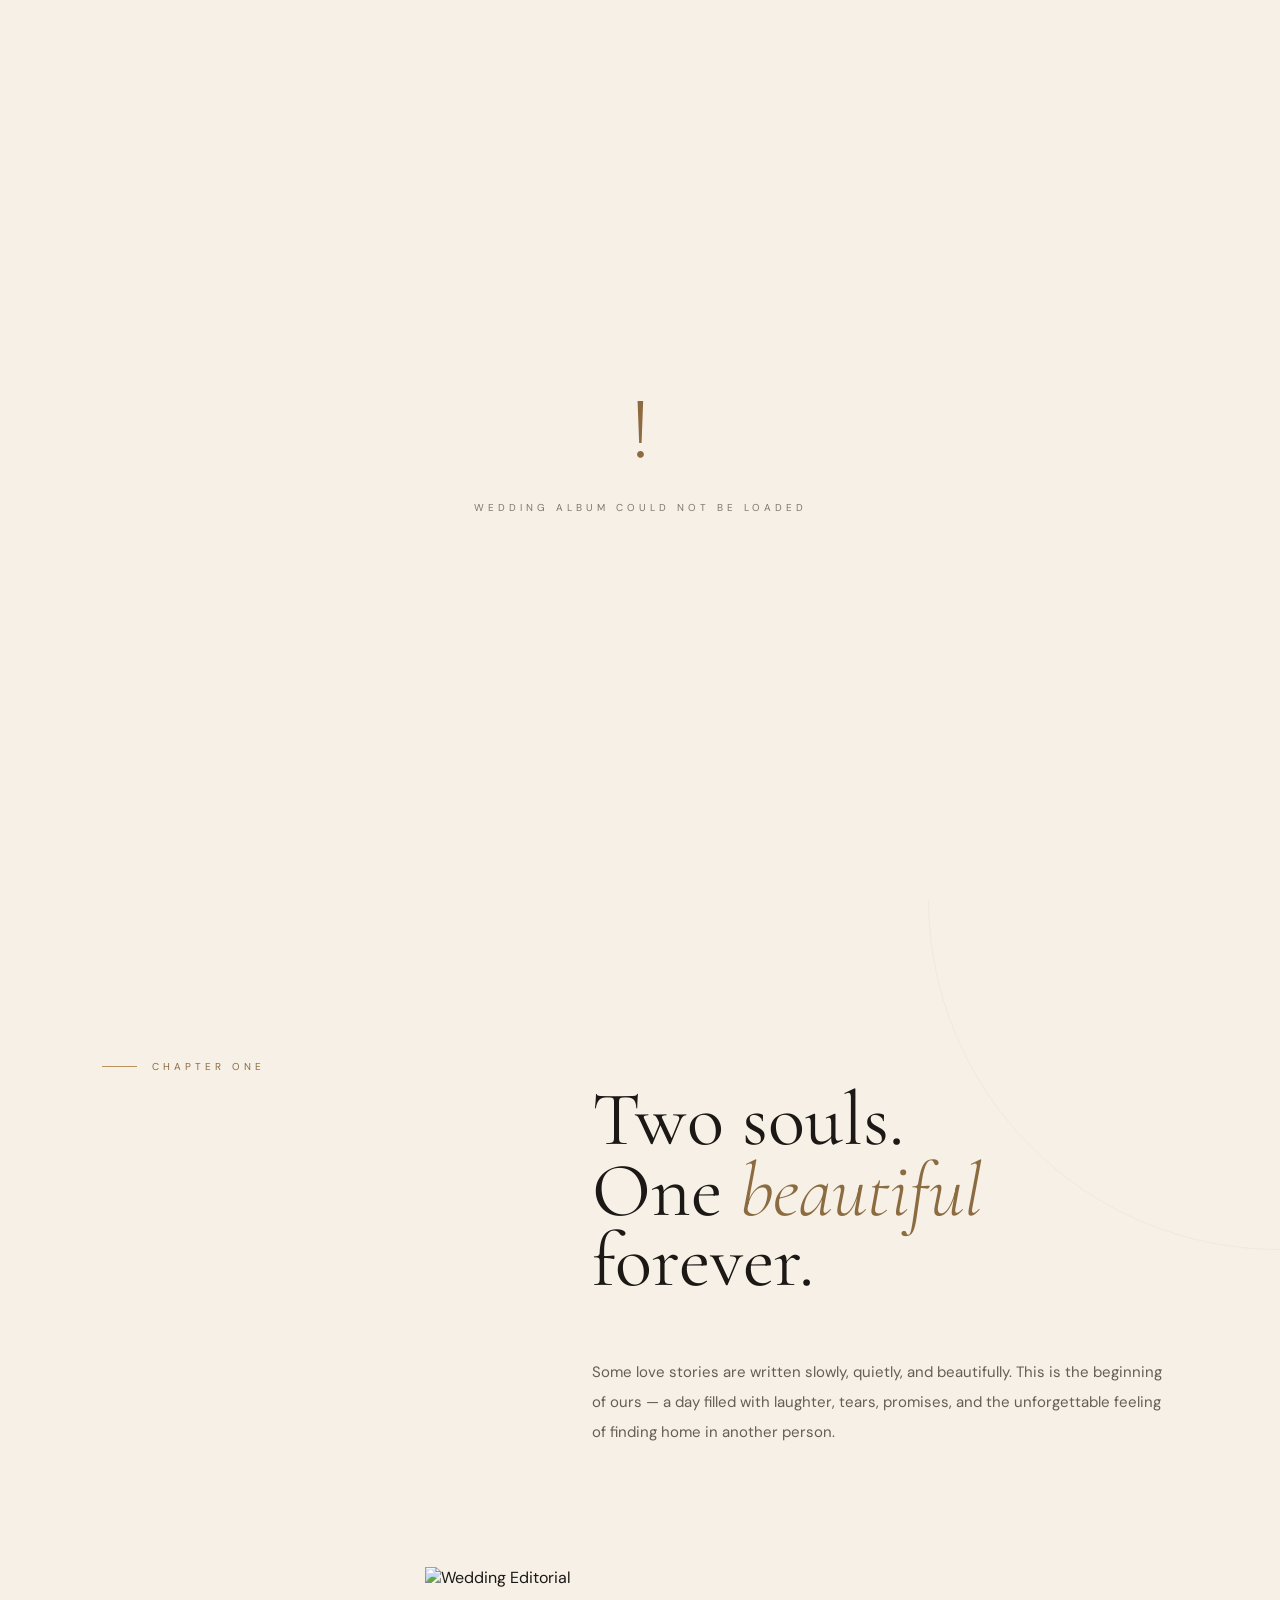
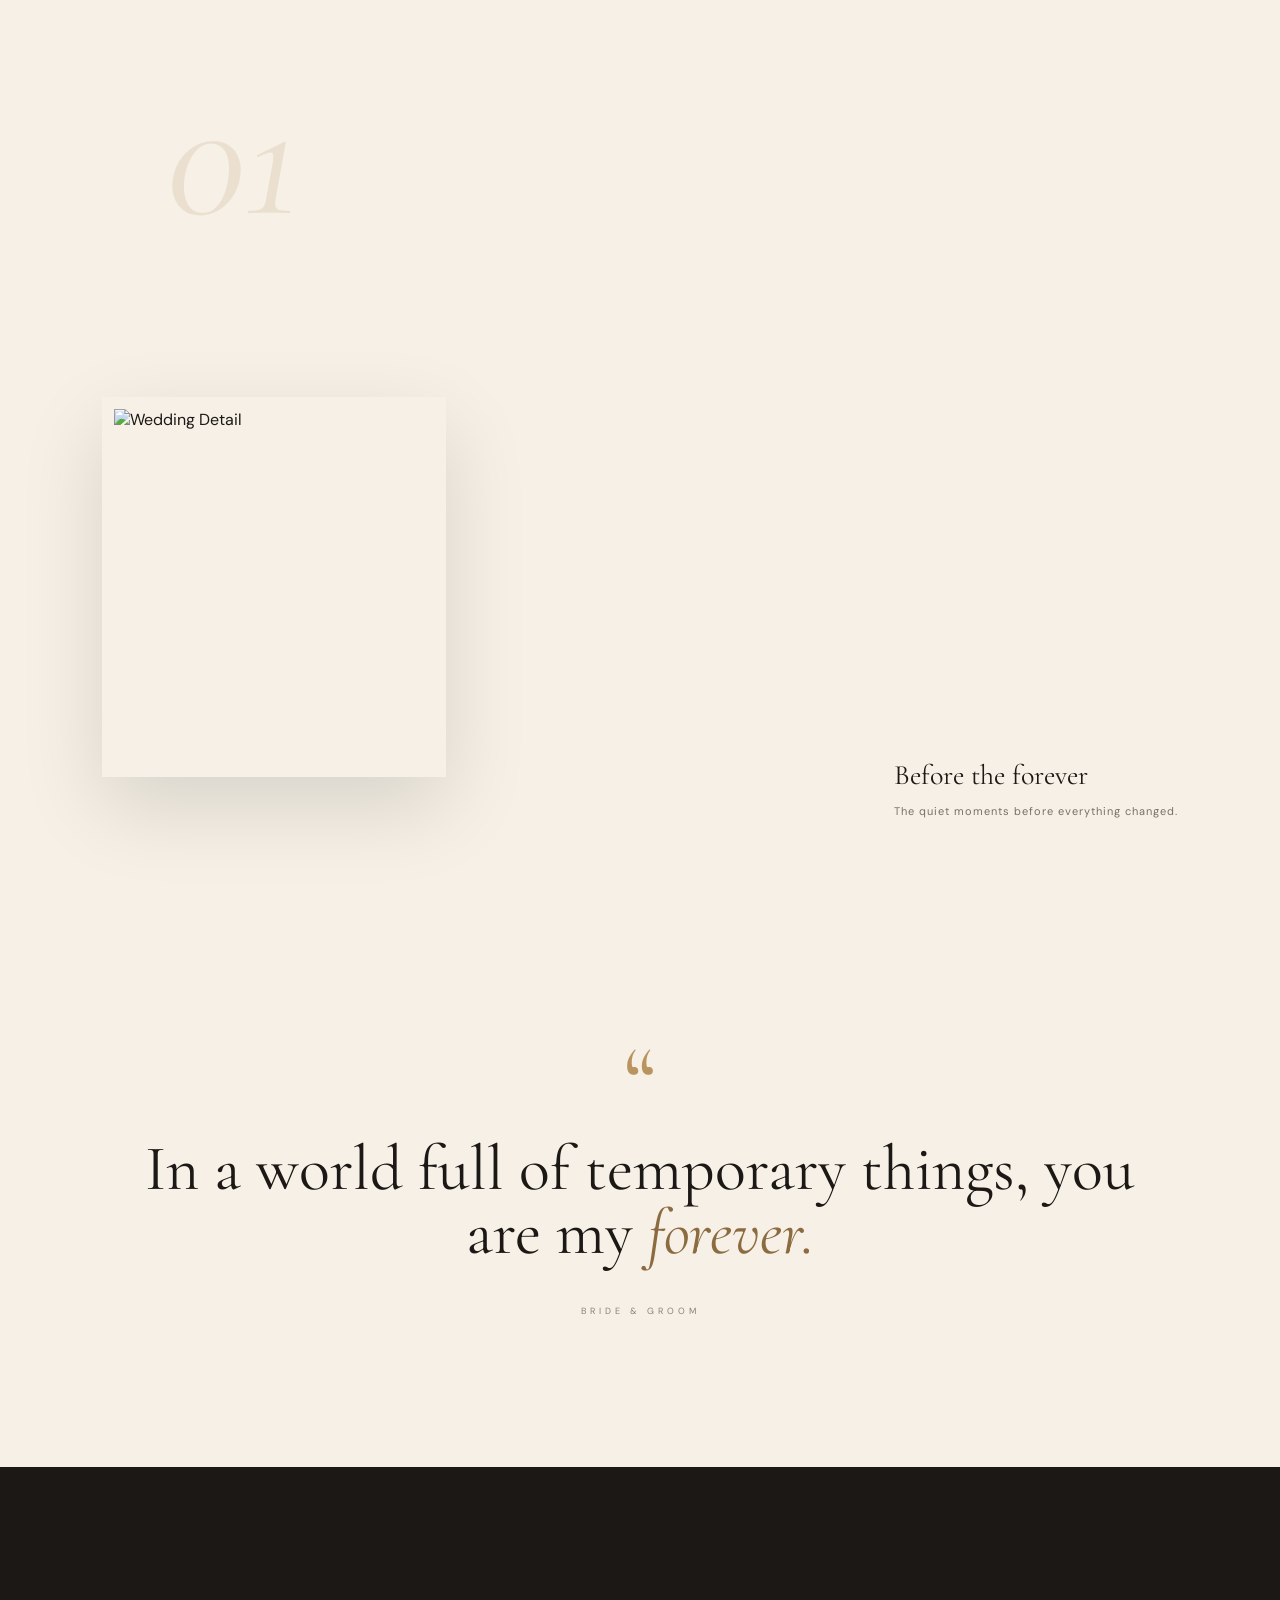
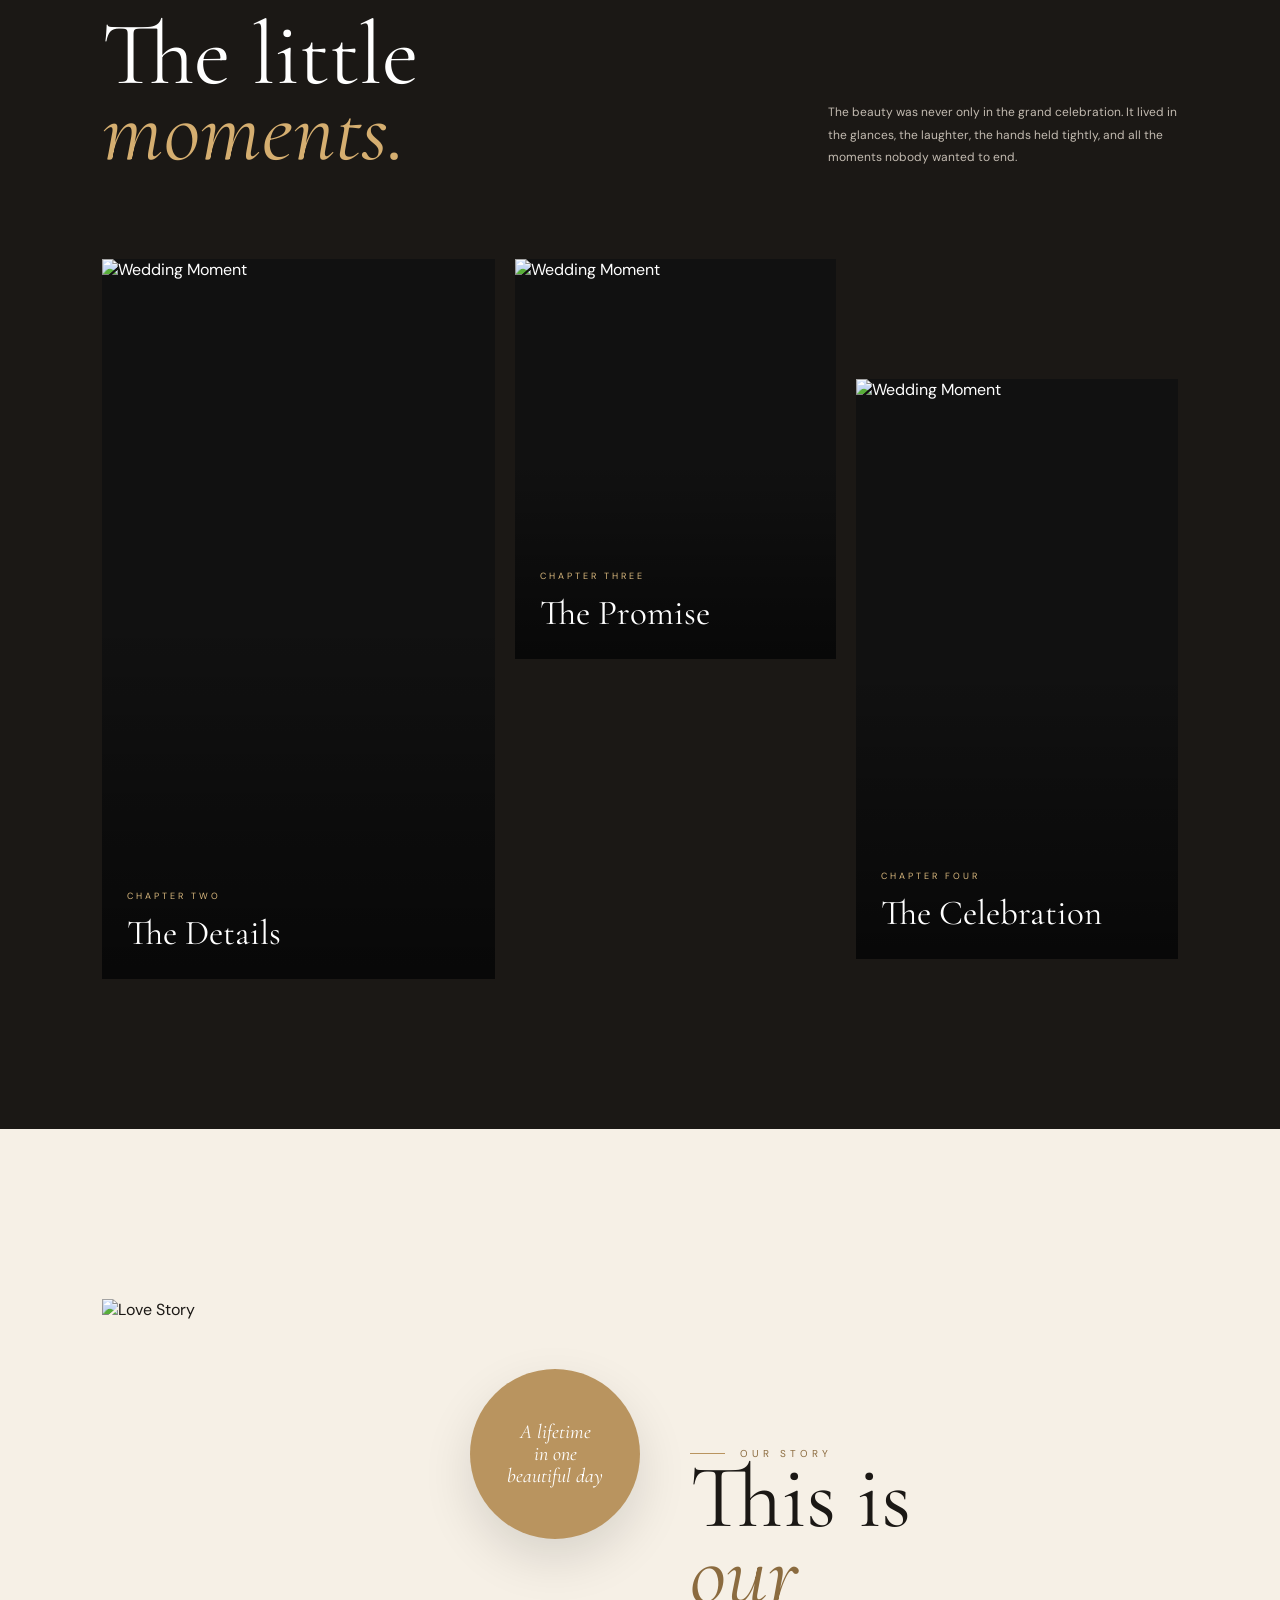
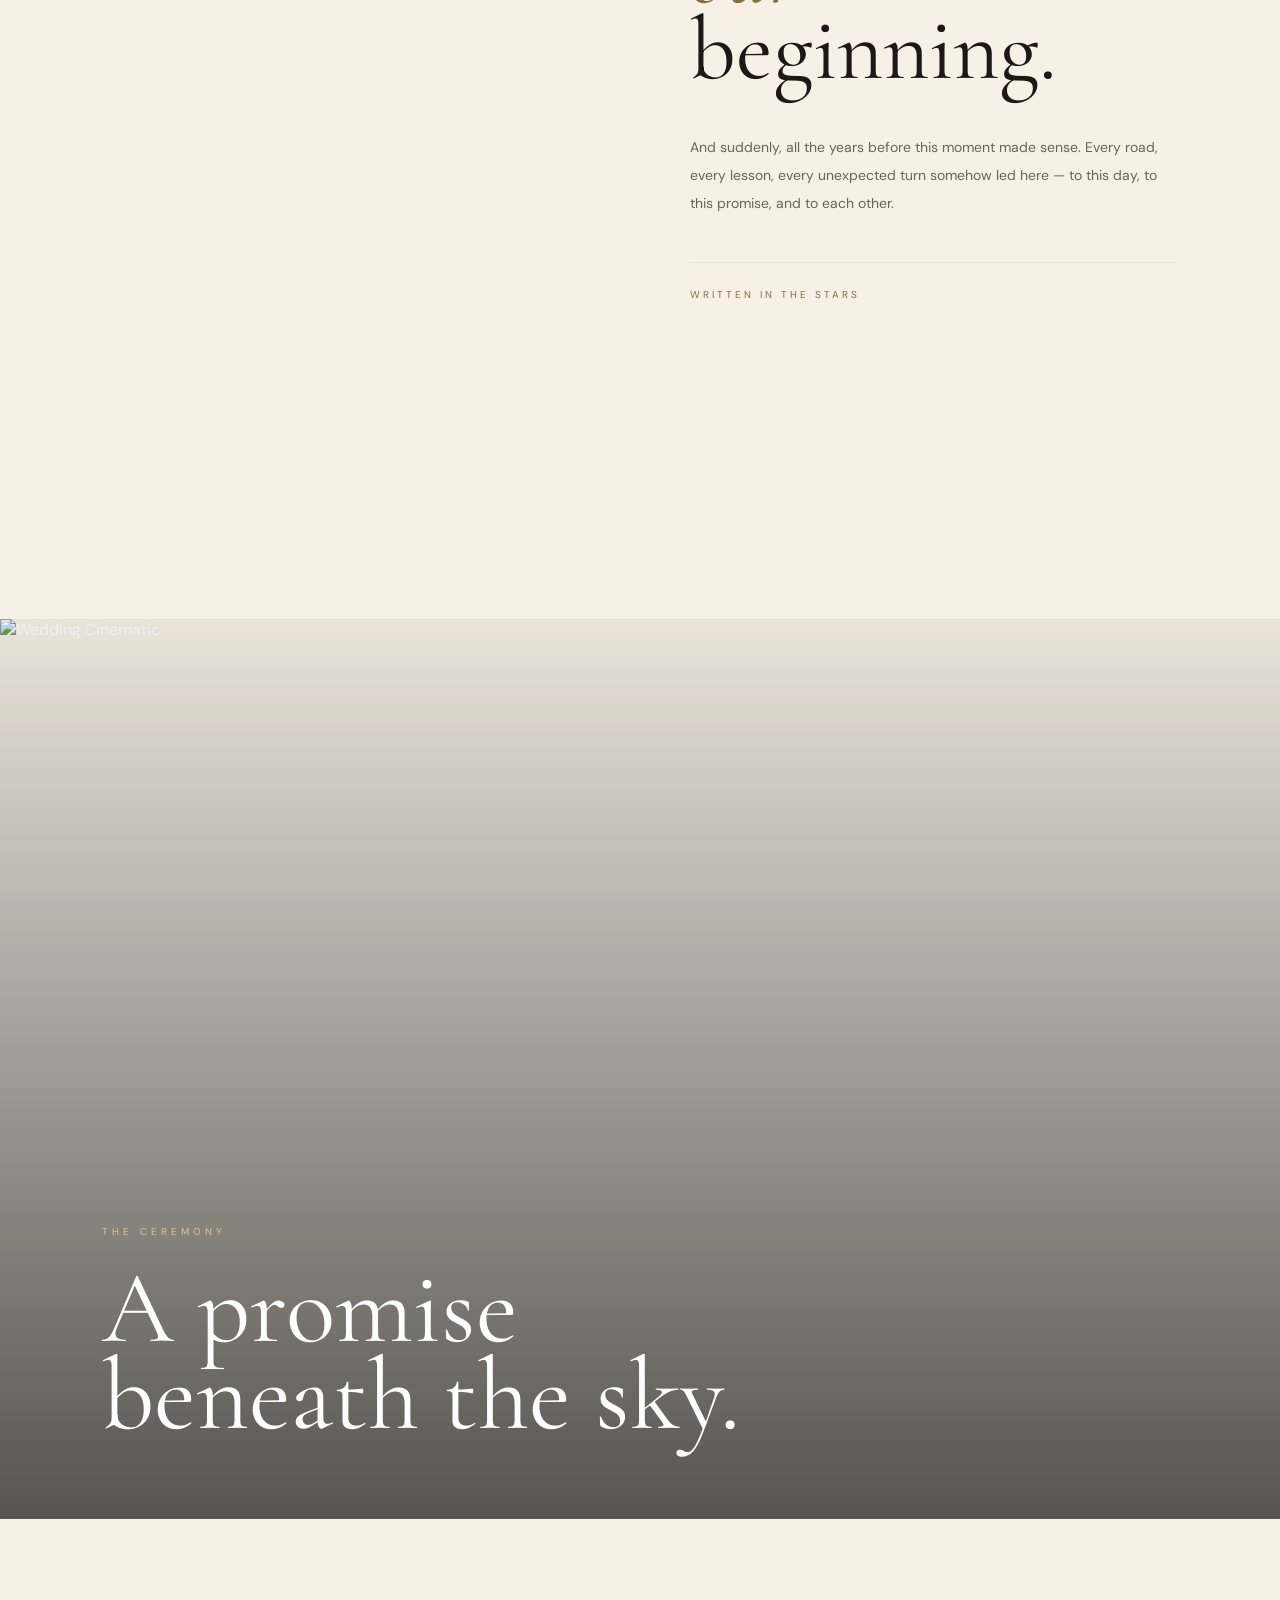
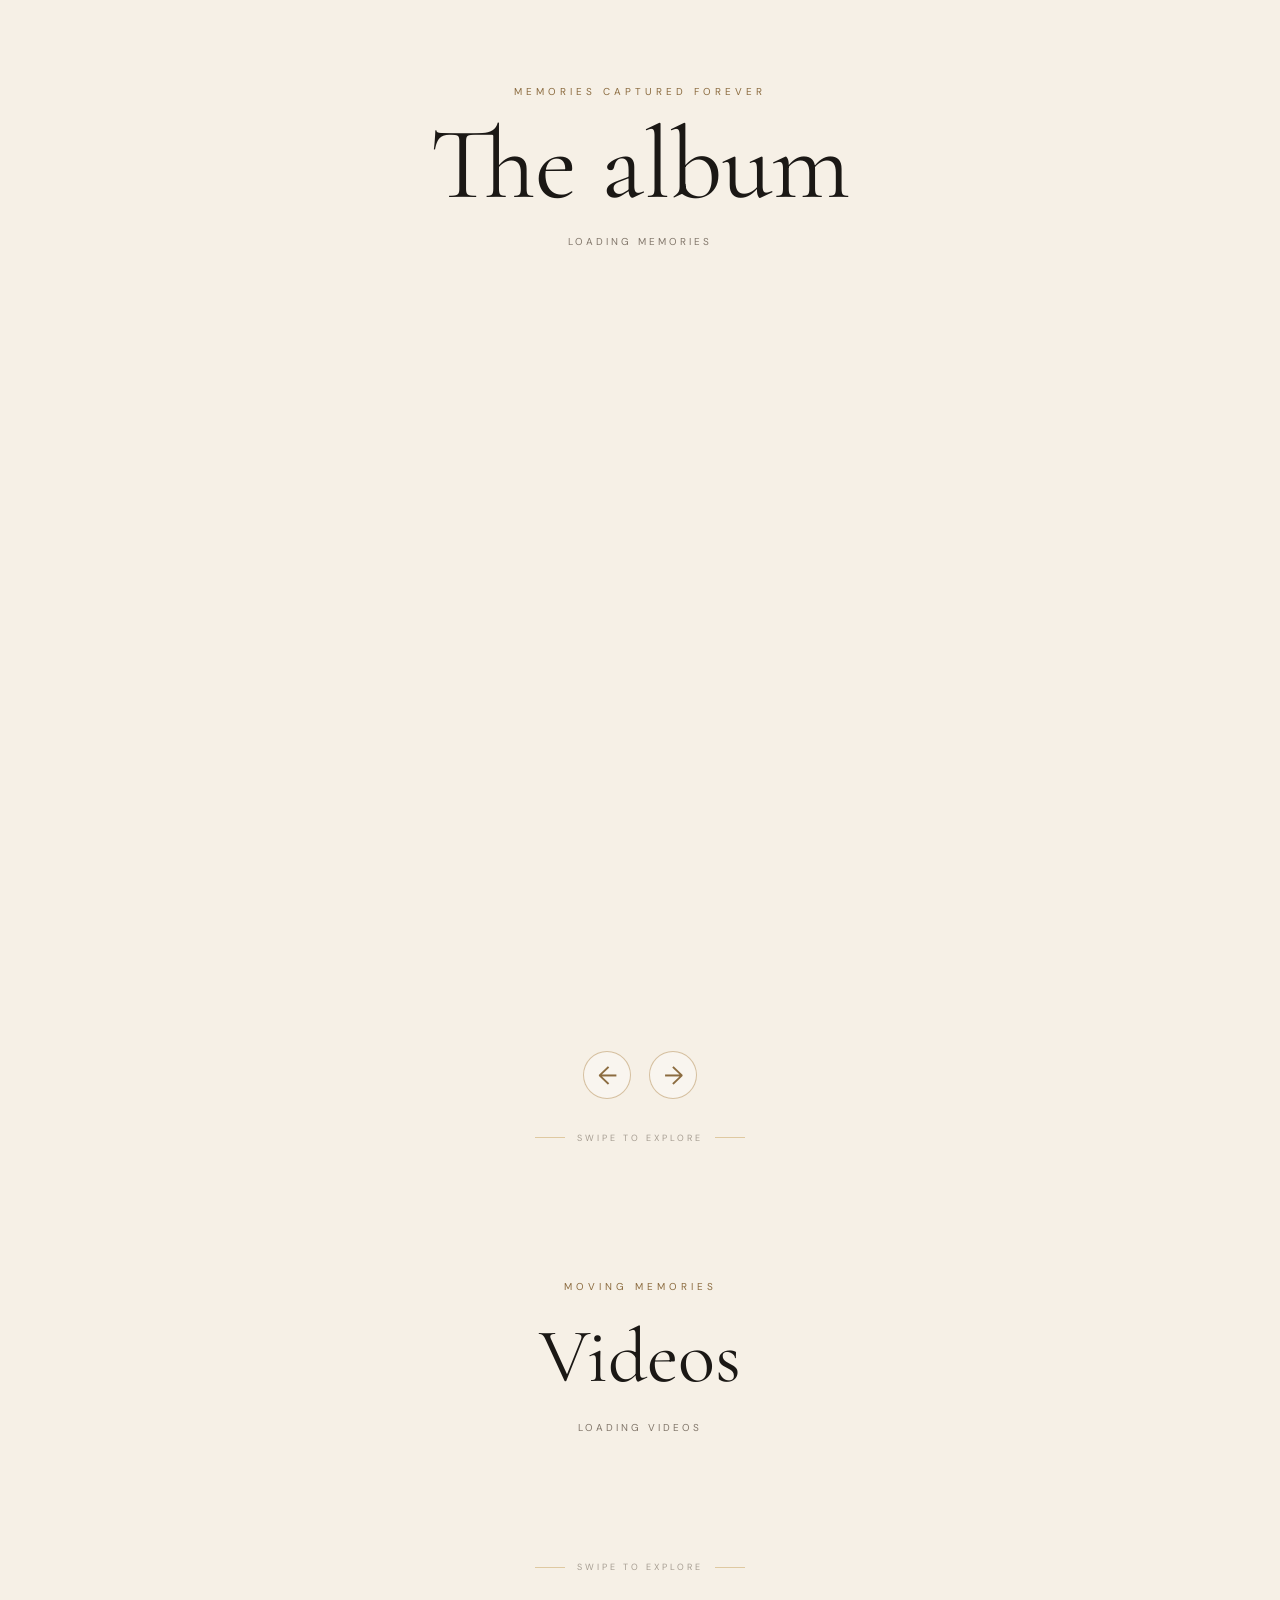
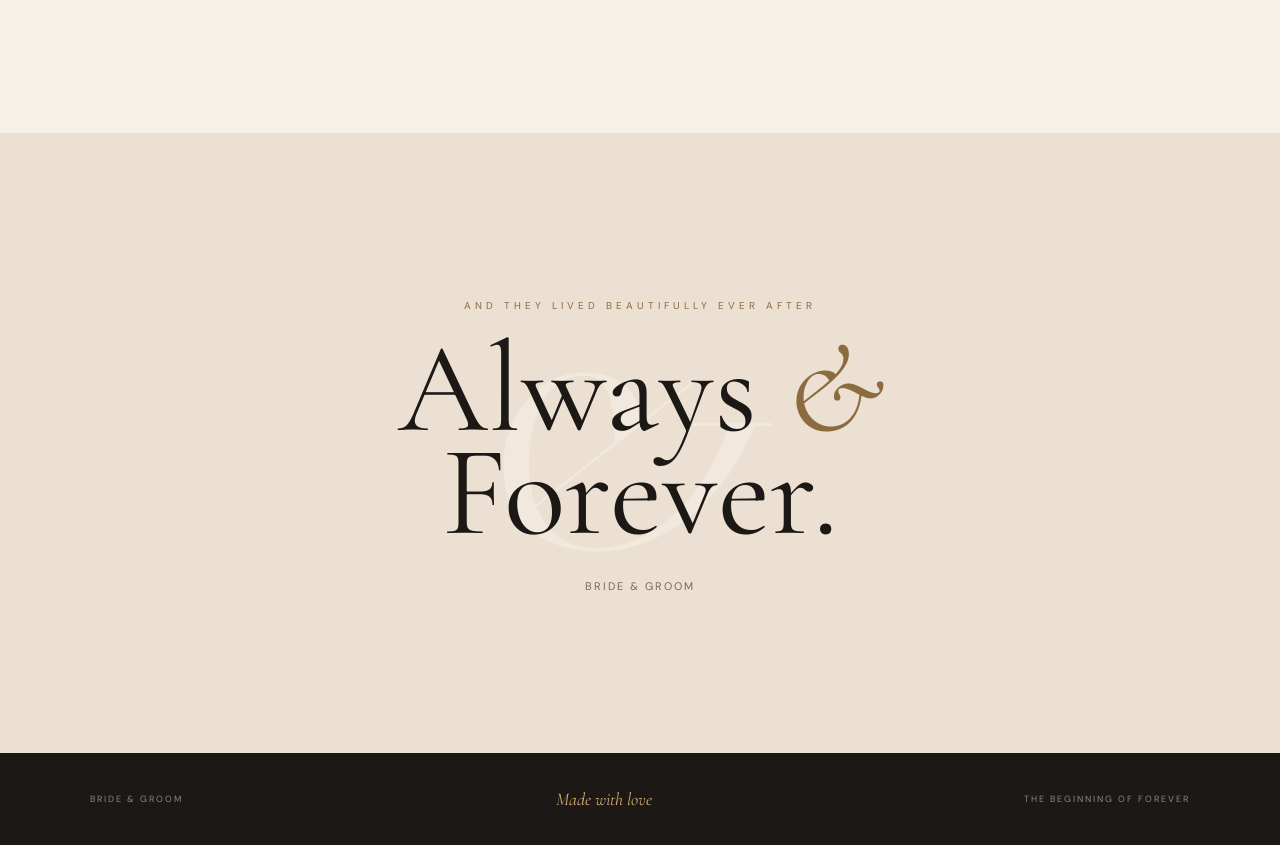
<file: index_fixed.html>
<!DOCTYPE html>
<html lang="en">

<head>

<meta charset="UTF-8">

<meta
  name="viewport"
  content="width=device-width, initial-scale=1.0"
>

<title>Wedding Album</title>

<link rel="preconnect" href="https://fonts.googleapis.com">
<link
  rel="preconnect"
  href="https://fonts.gstatic.com"
  crossorigin
>

<link
  href="https://fonts.googleapis.com/css2?family=Cormorant+Garamond:ital,wght@0,300;0,400;0,500;0,600;0,700;1,300;1,400;1,500&family=DM+Sans:wght@300;400;500;600&family=Italiana&display=swap"
  rel="stylesheet"
>

<style>

:root{
  --cream:#f6f0e6;
  --cream-dark:#ebe0d1;
  --white:#fffdf9;

  --gold:#b9945f;
  --gold-light:#d8bd8a;
  --gold-dark:#8b6b3f;

  --black:#1b1815;
  --soft-black:#302b26;
}

*{
  margin:0;
  padding:0;
  box-sizing:border-box;
}

html{
  scroll-behavior:smooth;
}

body{
  background:var(--cream);
  color:var(--black);
  font-family:"DM Sans",sans-serif;
  overflow-x:hidden;
}

img{
  width:100%;
  height:100%;
  object-fit:cover;
  display:block;
}

button{
  font:inherit;
}

::selection{
  background:var(--gold);
  color:white;
}


/* =====================================================
   LOADING
===================================================== */

.loading{
  position:fixed;
  inset:0;
  z-index:9999;

  display:flex;
  flex-direction:column;
  align-items:center;
  justify-content:center;

  background:var(--cream);

  transition:
    opacity .7s ease,
    visibility .7s ease;
}

.loading.hide{
  opacity:0;
  visibility:hidden;
}

.loading-initials{
  font-family:"Italiana",serif;
  font-size:80px;
  color:var(--gold-dark);
}

.loading p{
  margin-top:20px;
  font-size:10px;
  letter-spacing:4px;
  text-transform:uppercase;
  color:#81766a;
}


/* =====================================================
   DECORATIVE BACKGROUND
===================================================== */

body::before{
  content:"";

  position:fixed;

  width:500px;
  height:500px;

  border-radius:50%;

  border:
    1px solid rgba(185,148,95,.12);

  top:-250px;
  left:-250px;

  pointer-events:none;
  z-index:-1;
}

body::after{
  content:"";

  position:fixed;

  width:700px;
  height:700px;

  border-radius:50%;

  border:
    1px solid rgba(185,148,95,.08);

  bottom:-350px;
  right:-350px;

  pointer-events:none;
  z-index:-1;
}


/* =====================================================
   NAV
===================================================== */

nav{
  position:absolute;

  top:0;
  left:0;

  width:100%;

  z-index:10;

  padding:32px 7%;

  display:flex;
  justify-content:space-between;
  align-items:center;

  color:white;
}

.nav-logo{
  font-family:"Cormorant Garamond",serif;
  font-size:27px;
  letter-spacing:2px;
  font-weight:500;
}

.nav-right{
  display:flex;
  gap:25px;
  align-items:center;

  font-size:10px;
  text-transform:uppercase;
  letter-spacing:2px;
}

.nav-right a{
  color:white;
  text-decoration:none;

  opacity:.8;

  transition:.3s;
}

.nav-right a:hover{
  color:var(--gold-light);
  opacity:1;
}


/* =====================================================
   HERO
===================================================== */

.hero{
  min-height:100vh;

  position:relative;

  display:flex;
  align-items:center;
  justify-content:center;

  color:white;

  overflow:hidden;
}

.hero-bg{
  position:absolute;
  inset:0;

  background:
    linear-gradient(
      to bottom,
      rgba(0,0,0,.25),
      rgba(0,0,0,.45)
    );
}

.hero-bg img{
  position:absolute;
  inset:0;
  z-index:-1;
}

/* =====================================================
   CINEMATIC HERO MARQUEE
===================================================== */

.hero-marquee{
  position:absolute;
  inset:0;
  z-index:0;
  display:flex;
  width:max-content;
  height:100%;
  animation:heroMarquee 70s linear infinite;
  will-change:transform;
}


.hero-marquee-slide{
  position:relative;
  width:100vw;
  height:100%;
  flex:0 0 100vw;
}

.hero-marquee-slide img{
  display:block;
  width:100%;
  height:100%;
  object-fit:cover;
  user-select:none;
  -webkit-user-drag:none;
}

@keyframes heroMarquee{
  from{
    transform:translateX(0);
  }
  to{
    transform:translateX(-500vw);
  }
}

.hero-content{
  position:relative;

  text-align:center;

  padding:40px 20px;

  margin-top:50px;
}

.hero-kicker{
  text-transform:uppercase;

  letter-spacing:5px;

  font-size:10px;

  margin-bottom:22px;

  color:#e9d0a2;
}

.hero-title{
  font-family:"Italiana",serif;

  font-weight:400;

  font-size:
    clamp(70px,11vw,180px);

  line-height:.8;

  letter-spacing:-3px;
}

.hero-title .amp{
  font-family:
    "Cormorant Garamond",
    serif;

  font-style:italic;

  font-size:.65em;

  color:#d5ae70;
}

.hero-date{
  margin-top:35px;

  font-size:10px;

  letter-spacing:4px;

  text-transform:uppercase;
}

.hero-line{
  width:1px;

  height:85px;

  background:
    linear-gradient(
      to bottom,
      transparent,
      #d5ae70
    );

  margin:35px auto 0;
}

.hero-corner{
  position:absolute;

  bottom:35px;
  left:7%;

  font-size:9px;

  letter-spacing:3px;

  text-transform:uppercase;

  opacity:.75;
}


/* =====================================================
   INTRO
===================================================== */

.intro{
  padding:160px 8%;

  max-width:1500px;

  margin:auto;
}

.intro-top{
  display:grid;

  grid-template-columns:
    1fr 1.5fr;

  gap:100px;

  align-items:start;
}

.section-label{
  font-size:10px;

  text-transform:uppercase;

  letter-spacing:4px;

  color:var(--gold-dark);

  display:flex;

  align-items:center;

  gap:15px;
}

.section-label::before{
  content:"";

  width:35px;
  height:1px;

  background:var(--gold);
}

.intro-title{
  font-family:
    "Cormorant Garamond",
    serif;

  font-size:
    clamp(50px,6vw,100px);

  font-weight:400;

  line-height:.92;

  margin-top:25px;
}

.intro-title em{
  color:var(--gold-dark);
  font-weight:300;
}

.intro-text{
  max-width:570px;

  font-size:15px;

  line-height:2;

  color:#665e55;

  margin-top:60px;
}


/* =====================================================
   EDITORIAL
===================================================== */

.editorial-image{
  position:relative;

  margin-top:120px;

  height:720px;
}

.editorial-main{
  width:70%;
  height:100%;

  margin-left:auto;

  overflow:hidden;
}

.editorial-main img{
  transition:1s ease;
}

.editorial-main:hover img{
  transform:scale(1.04);
}

.editorial-small{
  position:absolute;

  width:32%;
  height:380px;

  left:0;
  bottom:-90px;

  border:
    12px solid var(--cream);

  overflow:hidden;

  box-shadow:
    0 30px 80px
    rgba(0,0,0,.12);
}

.editorial-number{
  position:absolute;

  left:6%;
  top:80px;

  font-family:
    "Cormorant Garamond",
    serif;

  font-size:180px;

  font-style:italic;

  color:
    rgba(185,148,95,.17);

  z-index:-1;
}

.image-caption{
  position:absolute;

  bottom:-135px;
  right:0;

  max-width:300px;
}

.image-caption h3{
  font-family:
    "Cormorant Garamond",
    serif;

  font-size:28px;

  font-weight:400;
}

.image-caption p{
  margin-top:10px;

  font-size:11px;

  line-height:1.8;

  letter-spacing:1px;

  color:#777066;
}


/* =====================================================
   QUOTE
===================================================== */

.quote-section{
  padding:
    220px 8%
    150px;

  text-align:center;
}

.quote-mark{
  font-family:
    "Cormorant Garamond",
    serif;

  color:var(--gold);

  font-size:100px;

  line-height:.3;
}

.quote{
  max-width:1000px;

  margin:40px auto;

  font-family:
    "Cormorant Garamond",
    serif;

  font-size:
    clamp(40px,5vw,80px);

  line-height:1;

  font-weight:400;
}

.quote em{
  color:var(--gold-dark);
  font-style:italic;
}

.quote-author{
  text-transform:uppercase;

  letter-spacing:4px;

  font-size:9px;

  color:#8b8175;
}


/* =====================================================
   MOMENTS
===================================================== */

.moments{
  background:var(--black);

  color:white;

  padding:150px 8%;
}

.moments-header{
  max-width:1500px;

  margin:
    0 auto
    90px;

  display:flex;

  justify-content:space-between;

  align-items:end;

  gap:30px;
}

.moments-header h2{
  font-family:
    "Cormorant Garamond",
    serif;

  font-size:
    clamp(55px,7vw,110px);

  line-height:.85;

  font-weight:400;
}

.moments-header h2 em{
  color:#d5ae70;
  font-style:italic;
}

.moments-header p{
  max-width:350px;

  font-size:12px;

  line-height:1.9;

  color:#c3bbb1;
}

.moments-grid{
  max-width:1500px;

  margin:auto;

  display:grid;

  grid-template-columns:
    1.1fr .9fr .9fr;

  gap:20px;

  align-items:start;
}

.moment{
  overflow:hidden;

  position:relative;

  background:#111;
}

.moment:nth-child(1){
  height:720px;
}

.moment:nth-child(2){
  height:400px;
}

.moment:nth-child(3){
  height:580px;

  margin-top:120px;
}

.moment img{
  transition:
    1s cubic-bezier(
      .2,.7,.2,1
    );
}

.moment:hover img{
  transform:scale(1.08);

  opacity:.75;
}

.moment::after{
  content:"";

  position:absolute;

  inset:0;

  background:
    linear-gradient(
      to top,
      rgba(0,0,0,.55),
      transparent 50%
    );

  pointer-events:none;
}

.moment-info{
  position:absolute;

  bottom:25px;
  left:25px;

  z-index:2;
}

.moment-info span{
  font-size:9px;

  letter-spacing:3px;

  text-transform:uppercase;

  color:#d9b87e;
}

.moment-info h3{
  font-family:
    "Cormorant Garamond",
    serif;

  font-size:35px;

  font-weight:400;

  margin-top:8px;
}


/* =====================================================
   STORY
===================================================== */

.story{
  padding:170px 8%;

  max-width:1550px;

  margin:auto;
}

.story-grid{
  display:grid;

  grid-template-columns:
    1fr 1fr;

  gap:100px;

  align-items:center;
}

.story-image{
  height:750px;

  position:relative;
}

.story-image-main{
  height:100%;

  overflow:hidden;
}

.story-image-main img{
  transition:1s ease;
}

.story-image:hover img{
  transform:scale(1.04);
}

.story-badge{
  position:absolute;

  width:170px;
  height:170px;

  border-radius:50%;

  background:var(--gold);

  right:-50px;
  top:70px;

  display:flex;

  align-items:center;
  justify-content:center;

  text-align:center;

  color:white;

  font-family:
    "Cormorant Garamond",
    serif;

  font-size:20px;

  font-style:italic;

  line-height:1.1;

  box-shadow:
    0 20px 50px
    rgba(0,0,0,.12);
}

.story-content{
  padding:40px 0;
}

.story-content h2{
  font-family:
    "Cormorant Garamond",
    serif;

  font-size:
    clamp(60px,7vw,110px);

  line-height:.85;

  font-weight:400;
}

.story-content h2 em{
  color:var(--gold-dark);
}

.story-content p{
  margin-top:45px;

  max-width:520px;

  color:#6b6359;

  line-height:2;

  font-size:14px;
}

.story-date{
  margin-top:45px;

  padding-top:25px;

  border-top:
    1px solid var(--cream-dark);

  font-size:10px;

  letter-spacing:3px;

  text-transform:uppercase;

  color:var(--gold-dark);
}


/* =====================================================
   CINEMATIC
===================================================== */

.cinematic{
  height:100vh;

  min-height:700px;

  position:relative;

  display:flex;

  align-items:flex-end;

  padding:80px 8%;

  color:white;

  overflow:hidden;
}

.cinematic::after{
  content:"";

  position:absolute;

  inset:0;

  background:
    linear-gradient(
      to top,
      rgba(0,0,0,.65),
      rgba(0,0,0,.05)
    );

  pointer-events:none;
}

.cinematic img{
  position:absolute;

  inset:0;

  z-index:-1;
}

.cinematic-content{
  max-width:850px;

  position:relative;

  z-index:2;
}

.cinematic-content span{
  font-size:10px;

  letter-spacing:4px;

  text-transform:uppercase;

  color:#e2c487;
}

.cinematic-content h2{
  font-family:
    "Cormorant Garamond",
    serif;

  font-size:
    clamp(55px,8vw,130px);

  font-weight:400;

  line-height:.85;

  margin-top:25px;
}


/* =====================================================
   GALLERY
===================================================== */

.gallery{
  padding:160px 0;

  background:var(--cream);

  overflow:hidden;
}

.gallery-header{
  text-align:center;

  padding:0 5%;

  margin-bottom:80px;
}

.gallery-header span{
  font-size:10px;

  letter-spacing:4px;

  text-transform:uppercase;

  color:var(--gold-dark);
}

.gallery-header h2{
  font-family:
    "Cormorant Garamond",
    serif;

  font-size:
    clamp(60px,8vw,120px);

  font-weight:400;

  margin-top:18px;

  line-height:.9;
}

.gallery-count{
  margin-top:25px;

  font-size:10px;

  letter-spacing:3px;

  text-transform:uppercase;

  color:#81766a;
}


/* =====================================================
   HORIZONTAL GALLERY WRAPPER
===================================================== */

.horizontal-gallery{
  position:relative;

  width:100%;

  overflow:hidden;
}

  /* ALBUM ARROW CONTROLS */
.album-controls{
  display:flex;
  justify-content:center;
  align-items:center;
  gap:18px;
  margin-top:25px;
}

.album-btn{
  width:48px;
  height:48px;
  border:1px solid rgba(185,148,95,.55);
  border-radius:50%;
  background:rgba(255,255,255,.35);
  color:var(--gold-dark);
  display:flex;
  align-items:center;
  justify-content:center;
  font-size:25px;
  cursor:pointer;
  transition:
    transform .3s ease,
    background .3s ease,
    color .3s ease;
}

.album-btn:hover{
  background:var(--gold);
  color:white;
  transform:scale(1.08);
}

.album-btn:active{
  transform:scale(.94);
}


/* =====================================================
   EDGE FADES
===================================================== */

.horizontal-gallery::before,
.horizontal-gallery::after{

  content:"";

  position:absolute;

  top:0;
  bottom:0;

  width:100px;

  z-index:5;

  pointer-events:none;

}

.horizontal-gallery::before{
  left:0;

  background:
    linear-gradient(
      to right,
      var(--cream),
      rgba(246,240,230,0)
    );
}

.horizontal-gallery::after{
  right:0;

  background:
    linear-gradient(
      to left,
      var(--cream),
      rgba(246,240,230,0)
    );
}


/* =====================================================
   THREE ROW PHOTO STRIP
===================================================== */

.gallery-grid{
  touch-action: pan-x pan-y;

  display:grid;

  grid-auto-flow:column;

  grid-template-rows:
    repeat(3, 210px);

  grid-auto-columns:
    270px;

  gap:14px;

  width:max-content;

  max-width:100%;

  padding:
    10px 8vw
    30px;

  overflow-x:auto;

  overscroll-behavior-x:contain;

  scroll-behavior:smooth;

  scrollbar-width:none;

  cursor:grab;

  user-select:none;
}

.gallery-grid::-webkit-scrollbar{
  display:none;
}

.gallery-grid.dragging{
  cursor:grabbing;

  scroll-behavior:auto;
}


/* =====================================================
   GALLERY ITEM
===================================================== */

.gallery-item{

  position:relative;

  overflow:hidden;

  background:#e8dfd2;

  cursor:pointer;

  min-width:0;

  box-shadow:
    0 15px 35px
    rgba(0,0,0,.06);

  transform:translateZ(0);

}

.gallery-item img{

  width:100%;
  height:100%;

  object-fit:cover;

  pointer-events:none;

  transition:
    transform .9s
    cubic-bezier(.2,.7,.2,1);
}

.gallery-item:hover img{
  transform:scale(1.06);
}

.gallery-item::after{

  content:"";

  position:absolute;

  inset:0;

  background:
    linear-gradient(
      to top,
      rgba(0,0,0,.28),
      transparent 40%
    );

  opacity:0;

  transition:.4s;

  pointer-events:none;
}

.gallery-item:hover::after{
  opacity:1;
}


/* =====================================================
   ALBUM HINT
===================================================== */

.album-hint{

  text-align:center;

  margin-top:30px;

  color:#8b8175;

  font-size:9px;

  letter-spacing:3px;

  text-transform:uppercase;

  opacity:.75;

}

.album-hint span{

  display:inline-flex;

  align-items:center;

  gap:12px;

}

.album-hint span::before,
.album-hint span::after{

  content:"";

  width:30px;

  height:1px;

  background:
    var(--gold-light);

}


/* =====================================================
   VIDEOS
===================================================== */

.videos-section{

  margin-top:130px;

}

.videos-header{

  text-align:center;

  margin-bottom:50px;

}

.videos-header span{

  font-size:10px;

  letter-spacing:4px;

  text-transform:uppercase;

  color:var(--gold-dark);

}

.videos-header h2{

  font-family:
    "Cormorant Garamond",
    serif;

  font-size:
    clamp(45px,6vw,85px);

  font-weight:400;

  margin-top:15px;

}

.video-count{

  margin-top:18px;

  font-size:10px;

  letter-spacing:3px;

  text-transform:uppercase;

  color:#81766a;

}


/* =====================================================
   VIDEO STRIP
===================================================== */

.video-grid{
  touch-action: pan-x pan-y;

  display:flex;

  gap:18px;

  width:max-content;

  padding:
    10px 8vw
    35px;

  overflow-x:auto;

  max-width:100%;

  scrollbar-width:none;

  scroll-behavior:smooth;

  cursor:grab;

  user-select:none;

}

.video-grid::-webkit-scrollbar{
  display:none;
}

.video-grid.dragging{

  cursor:grabbing;

  scroll-behavior:auto;

}


/* =====================================================
   VIDEO CARD
===================================================== */

.video-card{

  width:
    clamp(280px,38vw,560px);

  aspect-ratio:16 / 9;

  position:relative;

  overflow:hidden;

  background:#171411;

  flex:none;

  cursor:pointer;

  box-shadow:
    0 20px 50px
    rgba(0,0,0,.10);

}

.video-card video{

  width:100%;
  height:100%;

  object-fit:cover;

  display:block;

  pointer-events:none;

}

.video-overlay{

  position:absolute;

  inset:0;

  display:flex;

  align-items:center;

  justify-content:center;

  background:
    radial-gradient(
      circle,
      rgba(0,0,0,.05),
      rgba(0,0,0,.25)
    );

  transition:.4s;

  pointer-events:none;

}

.video-play{

  width:70px;
  height:70px;

  border-radius:50%;

  border:
    1px solid
    rgba(255,255,255,.7);

  display:flex;

  align-items:center;
  justify-content:center;

  color:white;

  font-size:21px;

  padding-left:4px;

  backdrop-filter:blur(5px);

  background:
    rgba(0,0,0,.18);

  transition:
    transform .5s ease,
    background .4s ease;
}

.video-card:hover .video-play{

  transform:
    scale(1.12);

  background:
    rgba(185,148,95,.75);

}

.video-card::after{

  content:"";

  position:absolute;

  inset:0;

  border:
    1px solid
    rgba(185,148,95,.22);

  pointer-events:none;

}


/* =====================================================
   VIDEO EMPTY STATE
===================================================== */

.media-empty{

  padding:
    80px 20px;

  text-align:center;

  color:#81766a;

  font-family:
    "Cormorant Garamond",
    serif;

  font-size:28px;

  width:100%;

}


/* =====================================================
   LIGHTBOX
===================================================== */

.lightbox{

  position:fixed;

  inset:0;

  z-index:9998;

  background:
    rgba(15,13,11,.97);

  display:flex;

  align-items:center;

  justify-content:center;

  padding:40px;

  opacity:0;

  visibility:hidden;

  transition:
    opacity .4s ease,
    visibility .4s ease;

  overflow:hidden;

}

.lightbox.open{

  opacity:1;

  visibility:visible;

}


/* =====================================================
   LIGHTBOX STAGE
===================================================== */

.lightbox-stage{

  position:relative;

  width:100%;

  height:100%;

  display:flex;

  align-items:center;

  justify-content:center;

  overflow:hidden;

}


/* =====================================================
   LIGHTBOX MEDIA
===================================================== */

.lightbox-media{

  max-width:90vw;

  max-height:88vh;

  object-fit:contain;

  will-change:
    transform,
    opacity;

  transform:
    translate3d(0,0,0);

  opacity:1;

  user-select:none;

  -webkit-user-drag:none;

}


/* =====================================================
   CINEMATIC SLIDE ANIMATION
===================================================== */

.lightbox-media.slide-next{

  animation:
    lightboxNext
    .55s
    cubic-bezier(.22,.7,.25,1)
    both;

}

.lightbox-media.slide-prev{

  animation:
    lightboxPrev
    .55s
    cubic-bezier(.22,.7,.25,1)
    both;

}

@keyframes lightboxNext{

  0%{
    opacity:0;
    transform:
      translate3d(90px,0,0)
      scale(.985);
  }

  35%{
    opacity:.35;
  }

  100%{
    opacity:1;
    transform:
      translate3d(0,0,0)
      scale(1);
  }

}

@keyframes lightboxPrev{

  0%{
    opacity:0;
    transform:
      translate3d(-90px,0,0)
      scale(.985);
  }

  35%{
    opacity:.35;
  }

  100%{
    opacity:1;
    transform:
      translate3d(0,0,0)
      scale(1);
  }

}


/* =====================================================
   LIGHTBOX CLOSE
===================================================== */

.lightbox-close{

  position:absolute;

  top:25px;
  right:35px;

  z-index:10;

  color:white;

  font-size:40px;

  font-weight:300;

  cursor:pointer;

  line-height:1;

  width:45px;
  height:45px;

  display:flex;

  align-items:center;
  justify-content:center;

  transition:
    color .3s,
    transform .3s;

}

.lightbox-close:hover{

  color:
    var(--gold-light);

  transform:
    rotate(90deg);

}


/* =====================================================
   LIGHTBOX NAVIGATION
===================================================== */

.lightbox-arrow{

  position:absolute;

  top:50%;

  transform:
    translateY(-50%);

  z-index:10;

  width:55px;
  height:55px;

  border-radius:50%;

  border:
    1px solid
    rgba(216,189,138,.5);

  background:
    rgba(0,0,0,.25);

  color:white;

  display:flex;

  align-items:center;
  justify-content:center;

  cursor:pointer;

  font-size:25px;

  transition:
    background .3s,
    border-color .3s,
    transform .3s;

  backdrop-filter:
    blur(8px);

}

.lightbox-arrow:hover{

  background:
    rgba(185,148,95,.45);

  border-color:
    var(--gold-light);

}

.lightbox-prev{

  left:25px;

}

.lightbox-next{

  right:25px;

}


/* =====================================================
   LIGHTBOX COUNTER
===================================================== */

.lightbox-counter{

  position:absolute;

  bottom:25px;

  left:50%;

  transform:
    translateX(-50%);

  color:#d8bd8a;

  font-size:10px;

  letter-spacing:3px;

  text-transform:uppercase;

}


/* =====================================================
   LIGHTBOX VIDEO
===================================================== */

.lightbox-video{

  max-width:90vw;

  max-height:82vh;

  width:auto;

  height:auto;

  background:#000;

}


/* =====================================================
   FINAL
===================================================== */

.final{

  background:
    var(--cream-dark);

  padding:160px 20px;

  text-align:center;

  position:relative;

  overflow:hidden;

}

.final::before{

  content:attr(data-initials);

  position:absolute;

  left:50%;
  top:50%;

  transform:
    translate(-50%,-50%);

  font-family:
    "Italiana",
    serif;

  font-size:25vw;

  color:
    rgba(255,255,255,.28);

  white-space:nowrap;

}

.final-content{

  position:relative;

  z-index:2;

}

.final span{

  text-transform:uppercase;

  letter-spacing:4px;

  font-size:10px;

  color:var(--gold-dark);

}

.final h2{

  font-family:
    "Cormorant Garamond",
    serif;

  font-size:
    clamp(65px,10vw,160px);

  line-height:.8;

  font-weight:400;

  margin-top:25px;

}

.final h2 em{

  font-style:italic;

  color:var(--gold-dark);

}

.final p{

  margin-top:35px;

  font-size:11px;

  letter-spacing:2px;

  text-transform:uppercase;

  color:#756b60;

}


/* =====================================================
   FOOTER
===================================================== */

footer{

  background:var(--black);

  color:white;

  padding:35px 7%;

  display:flex;

  justify-content:space-between;

  align-items:center;

  font-size:9px;

  text-transform:uppercase;

  letter-spacing:2px;

  color:#93887c;

}

.footer-love{

  font-family:
    "Cormorant Garamond",
    serif;

  font-size:18px;

  color:#d5ae70;

  text-transform:none;

  letter-spacing:0;

  font-style:italic;

}


/* =====================================================
   RESPONSIVE
===================================================== */

@media(max-width:900px){

  nav{
    padding:25px 7%;
  }

  .nav-right{
    display:none;
  }

  .intro{
    padding:100px 7%;
  }

  .intro-top{
    grid-template-columns:1fr;
    gap:40px;
  }

  .editorial-image{
    height:550px;
    margin-top:70px;
  }

  .editorial-main{
    width:88%;
  }

  .editorial-small{
    width:48%;
    height:250px;
  }

  .image-caption{
    bottom:-120px;
  }

  .moments{
    padding:110px 7%;
  }

  .moments-header{
    flex-direction:column;
    align-items:start;
  }

  .moments-grid{
    grid-template-columns:1fr;
  }

  .moment:nth-child(1),
  .moment:nth-child(2),
  .moment:nth-child(3){

    height:550px;

    margin-top:0;

  }

  .story{
    padding:110px 7%;
  }

  .story-grid{
    grid-template-columns:1fr;
    gap:60px;
  }

  .story-image{
    height:550px;
  }

  .story-badge{
    right:-20px;
  }

  .gallery{
    padding:100px 0;
  }

  .gallery-grid{

    grid-template-rows:
      repeat(3, 170px);

    grid-auto-columns:
      220px;

    gap:10px;

    padding-left:7vw;
    padding-right:7vw;

  }

  .horizontal-gallery::before,
  .horizontal-gallery::after{

    width:65px;

  }

  .video-grid{

    padding-left:7vw;
    padding-right:7vw;

  }

  .lightbox{
    padding:20px;
  }

  .lightbox-arrow{

    width:45px;
    height:45px;

  }

  .lightbox-prev{
    left:10px;
  }

  .lightbox-next{
    right:10px;
  }

  footer{

    flex-direction:column;

    gap:15px;

    text-align:center;

  }

}


@media(max-width:500px){

  .hero-title{

    font-size:
      clamp(52px,16vw,90px);

    letter-spacing:-2px;

  }

  .editorial-image{
    height:450px;
  }

  .editorial-main{
    width:90%;
  }

  .editorial-small{
    height:190px;
  }

  .gallery-grid{

    grid-template-rows:
      repeat(3, 125px);

    grid-auto-columns:
      165px;

    gap:7px;

    padding-left:6vw;
    padding-right:6vw;

  }

  .gallery-header{
    margin-bottom:55px;
  }

  .videos-section{
    margin-top:90px;
  }

  .video-card{
    width:82vw;
  }

  .video-play{

    width:58px;
    height:58px;

    font-size:18px;

  }

  .horizontal-gallery::before,
  .horizontal-gallery::after{

    width:45px;

  }

  .lightbox-media{

    max-width:96vw;
    max-height:82vh;

  }

  .lightbox-video{

    max-width:96vw;

  }

}


/* =====================================================
   REDUCED MOTION
===================================================== */

@media(prefers-reduced-motion:reduce){

  *,
  *::before,
  *::after{

    scroll-behavior:auto !important;

    animation-duration:
      .01ms !important;

    animation-iteration-count:
      1 !important;

    transition-duration:
      .01ms !important;

  }

}

</style>

</head>


<body>


<!-- =====================================================
     LOADING
===================================================== -->

<div
  class="loading"
  id="loading"
>

  <div
    class="loading-initials"
    id="loadingInitials"
  >
    &
  </div>

  <p>
    Preparing your wedding story
  </p>

</div>


<!-- =====================================================
     NAV
===================================================== -->

<nav>

  <div
    class="nav-logo"
    id="navInitials"
  >
    &
  </div>

  <div class="nav-right">

    <a href="#story">
      Our Story
    </a>

    <a href="#moments">
      The Moments
    </a>

    <a href="#gallery">
      Gallery
    </a>

  </div>

</nav>


<!-- =====================================================
     HERO
===================================================== -->

<section class="hero">

  <div class="hero-bg">

    <div
      class="hero-marquee"
      id="heroMarquee"
    ></div>

  </div>


  <div class="hero-content">

    <div class="hero-kicker">
      The Wedding of
    </div>

    <h1 class="hero-title">

      <span id="heroBride">
        Bride
      </span>

      <span class="amp">
        &
      </span>

      <span id="heroGroom">
        Groom
      </span>

    </h1>

    <div
      class="hero-date"
      id="heroDate"
    >
      Wedding Date
    </div>

    <div class="hero-line"></div>

  </div>


  <div class="hero-corner">
    A celebration of a lifetime
  </div>

</section>


<!-- =====================================================
     INTRO EDITORIAL
===================================================== -->

<section class="intro">

  <div class="intro-top">

    <div>

      <div class="section-label">
        Chapter One
      </div>

    </div>


    <div>

      <h2 class="intro-title">

        Two souls.<br>

        One
        <em>beautiful</em>

        <br>

        forever.

      </h2>


      <p class="intro-text">

        Some love stories are written slowly,
        quietly, and beautifully.

        This is the beginning of ours —
        a day filled with laughter,
        tears, promises, and the unforgettable
        feeling of finding home
        in another person.

      </p>

    </div>

  </div>


  <div class="editorial-image">

    <div class="editorial-number">
      01
    </div>


    <div class="editorial-main">

      <img
        id="introMainImage"
        alt="Wedding Editorial"
      >

    </div>


    <div class="editorial-small">

      <img
        id="introSmallImage"
        alt="Wedding Detail"
      >

    </div>


    <div class="image-caption">

      <h3>
        Before the forever
      </h3>

      <p>
        The quiet moments before
        everything changed.
      </p>

    </div>

  </div>

</section>


<!-- =====================================================
     QUOTE
===================================================== -->

<section class="quote-section">

  <div class="quote-mark">
    “
  </div>

  <h2 class="quote">

    In a world full of temporary things,
    you are my
    <em>forever.</em>

  </h2>

  <div
    class="quote-author"
    id="quoteNames"
  >
    Bride & Groom
  </div>

</section>


<!-- =====================================================
     MOMENTS
===================================================== -->

<section
  class="moments"
  id="moments"
>

  <div class="moments-header">

    <h2>

      The little<br>

      <em>
        moments.
      </em>

    </h2>


    <p>

      The beauty was never only
      in the grand celebration.

      It lived in the glances,
      the laughter, the hands
      held tightly, and all
      the moments nobody
      wanted to end.

    </p>

  </div>


  <div class="moments-grid">


    <div class="moment">

      <img
        id="moment1"
        alt="Wedding Moment"
      >

      <div class="moment-info">

        <span>
          Chapter Two
        </span>

        <h3>
          The Details
        </h3>

      </div>

    </div>


    <div class="moment">

      <img
        id="moment2"
        alt="Wedding Moment"
      >

      <div class="moment-info">

        <span>
          Chapter Three
        </span>

        <h3>
          The Promise
        </h3>

      </div>

    </div>


    <div class="moment">

      <img
        id="moment3"
        alt="Wedding Moment"
      >

      <div class="moment-info">

        <span>
          Chapter Four
        </span>

        <h3>
          The Celebration
        </h3>

      </div>

    </div>


  </div>

</section>


<!-- =====================================================
     LOVE STORY
===================================================== -->

<section
  class="story"
  id="story"
>

  <div class="story-grid">


    <div class="story-image">

      <div class="story-image-main">

        <img
          id="storyImage"
          alt="Love Story"
        >

      </div>


      <div class="story-badge">

        A lifetime<br>
        in one<br>
        beautiful day

      </div>

    </div>


    <div class="story-content">

      <div class="section-label">
        Our Story
      </div>


      <h2>

        This is<br>

        <em>our</em>

        beginning.

      </h2>


      <p>

        And suddenly,
        all the years before
        this moment made sense.

        Every road,
        every lesson,
        every unexpected turn
        somehow led here —
        to this day,
        to this promise,
        and to each other.

      </p>


      <div
        class="story-date"
        id="storyDate"
      >
        Written in the stars
      </div>

    </div>

  </div>

</section>


<!-- =====================================================
     CINEMATIC
===================================================== -->

<section class="cinematic">

  <img
    id="cinematicImage"
    alt="Wedding Cinematic"
  >

  <div class="cinematic-content">

    <span>
      The ceremony
    </span>

    <h2>

      A promise<br>
      beneath the sky.

    </h2>

  </div>

</section>


<!-- =====================================================
     WEDDING GALLERY
===================================================== -->

<section
  class="gallery"
  id="gallery"
>


  <div class="gallery-header">

    <span>
      Memories captured forever
    </span>

    <h2>
      The album
    </h2>

    <div
      class="gallery-count"
      id="galleryCount"
    >
      Loading memories
    </div>

  </div>


  <!-- ===================================================
       PHOTOS
  =================================================== -->

  <div
    class="horizontal-gallery"
    id="photoGalleryWrapper"
  >

    <div
      class="gallery-grid"
      id="galleryGrid"
    ></div>

  </div>

  <div class="album-controls">

  <button
    class="album-btn"
    id="photoPrev"
    type="button"
    aria-label="Previous photos"
  >
    ←
  </button>

  <button
    class="album-btn"
    id="photoNext"
    type="button"
    aria-label="Next photos"
  >
    →
  </button>

  </div>


  <div class="album-hint">

    <span>
      Swipe to explore
    </span>

  </div>


  <!-- ===================================================
       VIDEOS
  =================================================== -->

  <div
    class="videos-section"
    id="videosSection"
  >

    <div class="videos-header">

      <span>
        Moving memories
      </span>

      <h2>
        Videos
      </h2>

      <div
        class="video-count"
        id="videoCount"
      >
        Loading videos
      </div>

    </div>


    <div
      class="horizontal-gallery"
      id="videoGalleryWrapper"
    >

      <div
        class="video-grid"
        id="videoGrid"
      ></div>

    </div>


    <div class="album-hint">

      <span>
        Swipe to explore
      </span>

    </div>

  </div>


</section>


<!-- =====================================================
     LIGHTBOX
===================================================== -->

<div
  class="lightbox"
  id="lightbox"
>


  <div class="lightbox-stage">


    <button
      class="lightbox-arrow lightbox-prev"
      id="lightboxPrev"
      aria-label="Previous"
      type="button"
    >
      ‹
    </button>


    <div id="lightboxContent"></div>


    <button
      class="lightbox-arrow lightbox-next"
      id="lightboxNext"
      aria-label="Next"
      type="button"
    >
      ›
    </button>


  </div>


  <button
    class="lightbox-close"
    id="lightboxClose"
    aria-label="Close"
    type="button"
  >
    ×
  </button>


  <div
    class="lightbox-counter"
    id="lightboxCounter"
  ></div>

</div>


<!-- =====================================================
     FINAL
===================================================== -->

<section
  class="final"
  id="finalSection"
  data-initials="&"
>

  <div class="final-content">

    <span>
      And they lived beautifully ever after
    </span>

    <h2>

      Always

      <em>
        &
      </em>

      <br>

      Forever.

    </h2>

    <p id="finalNames">
      Bride & Groom
    </p>

  </div>

</section>


<!-- =====================================================
     FOOTER
===================================================== -->

<footer>

  <div id="footerNames">
    Bride & Groom
  </div>

  <div class="footer-love">
    Made with love
  </div>

  <div id="footerDate">
    The beginning of forever
  </div>

</footer>


<script>


/* =====================================================
   RENDER BACKEND
===================================================== */

const API_URL =
  "https://ds-qr.onrender.com";


/* =====================================================
   EVENT ID
===================================================== */

const params =
  new URLSearchParams(
    window.location.search
  );

const eventId =
  params.get("event");


/* =====================================================
   MEDIA STATE
===================================================== */

let galleryPhotos = [];

let galleryVideos = [];

let currentMediaIndex = 0;

let currentMediaType = "photo";

let touchStartX = 0;

let touchStartY = 0;


/* =====================================================
   LOAD ALBUM
===================================================== */

async function loadWeddingAlbum(){

  try{

    if(!eventId){

      throw new Error(
        "No event ID found"
      );

    }


    const response =
      await fetch(
        `${API_URL}/api/event/${eventId}`
      );


    if(!response.ok){

      throw new Error(
        "Wedding album not found"
      );

    }


    const data =
      await response.json();


    const bride =
      data.brideName ||
      "Bride";


    const groom =
      data.groomName ||
      "Groom";


    const initials =
      data.initials ||
      "&";


    const date =
      data.weddingDate ||
      "";


    const fullNames =
      `${bride} & ${groom}`;


    /* =================================================
       TITLE
    ================================================= */

    document.title =
      `${fullNames} — Wedding Album`;


    /* =================================================
       INITIALS
    ================================================= */

    document.getElementById(
      "navInitials"
    ).textContent =
      initials;


    document.getElementById(
      "loadingInitials"
    ).textContent =
      initials;


    document.getElementById(
      "finalSection"
    ).setAttribute(
      "data-initials",
      initials
    );


    /* =================================================
       NAMES
    ================================================= */

    document.getElementById(
      "heroBride"
    ).textContent =
      bride;


    document.getElementById(
      "heroGroom"
    ).textContent =
      groom;


    document.getElementById(
      "quoteNames"
    ).textContent =
      fullNames;


    document.getElementById(
      "finalNames"
    ).textContent =
      `${fullNames} · A love story without an ending`;


    document.getElementById(
      "footerNames"
    ).textContent =
      `${fullNames} © ${new Date().getFullYear()}`;


    /* =================================================
       DATE
    ================================================= */

    document.getElementById(
      "heroDate"
    ).textContent =
      date;


    document.getElementById(
      "storyDate"
    ).textContent =
      `Written in the stars · ${date}`;


    document.getElementById(
      "footerDate"
    ).textContent =
      `${date} · The beginning of forever`;


    /* =================================================
       FEATURED IMAGES
    ================================================= */

    const images =
      data.images || {};


    const heroImages =
      Array.isArray(images.heroImages)
        ? images.heroImages
            .filter(
              url =>
                typeof url === "string" &&
                url.trim()
            )
            .slice(0, 5)
        : [];

    buildHeroMarquee(
      heroImages.length === 5
        ? heroImages
        : (
            images.heroImage
              ? [images.heroImage]
              : []
          )
    );


    setImage(
      "introMainImage",
      images.introMainImage
    );


    setImage(
      "introSmallImage",
      images.introSmallImage
    );


    setImage(
      "moment1",
      images.moment1
    );


    setImage(
      "moment2",
      images.moment2
    );


    setImage(
      "moment3",
      images.moment3
    );


    setImage(
      "storyImage",
      images.storyImage
    );


    setImage(
      "cinematicImage",
      images.cinematicImage
    );


    /* =================================================
       FULL MEDIA GALLERY
    ================================================= */

    buildGallery(
      data.media || []
    );


    /* =================================================
       HIDE LOADING
    ================================================= */

    setTimeout(
      () => {

        document
          .getElementById("loading")
          .classList
          .add("hide");

      },
      700
    );


  }catch(error){

    console.error(error);


    document.getElementById(
      "loading"
    ).innerHTML = `

      <div class="loading-initials">
        !
      </div>

      <p>
        Wedding album could not be loaded
      </p>

    `;

  }

}


/* =====================================================
   BUILD CINEMATIC HERO MARQUEE
===================================================== */

function buildHeroMarquee(
  heroImages
){

  const marquee =
    document.getElementById(
      "heroMarquee"
    );

  if(!marquee || !heroImages.length){
    return;
  }

  /*
    Five images are duplicated once so the
    500vw animation can loop seamlessly.
  */
  // Use the actual five hero images.
  // Never repeat one image to fill the strip.
  const firstFive =
    heroImages.slice(0, 5);

  const loopImages = [
    ...firstFive,
    ...firstFive
  ];

  marquee.innerHTML =
    loopImages.map(
      (url,index) => `
        <div class="hero-marquee-slide">
          <img
            src="${escapeHtml(url)}"
            alt="Wedding hero image ${(index % firstFive.length) + 1}"
            draggable="false"
          >
        </div>
      `
    ).join("");

}


/* =====================================================
   SET IMAGE
===================================================== */

function setImage(
  elementId,
  imageUrl
){

  const image =
    document.getElementById(
      elementId
    );


  if(
    image &&
    imageUrl
  ){

    image.src =
      imageUrl;

  }

}


/* =====================================================
   BUILD GALLERY
===================================================== */

function buildGallery(
  media
){

  const galleryGrid =
    document.getElementById(
      "galleryGrid"
    );


  const videoGrid =
    document.getElementById(
      "videoGrid"
    );


  const galleryCount =
    document.getElementById(
      "galleryCount"
    );


  const videoCount =
    document.getElementById(
      "videoCount"
    );


  /* =================================================
     SEPARATE PHOTOS AND VIDEOS
  ================================================= */

  galleryPhotos =
    media.filter(
      item =>
        item &&
        item.type === "photo" &&
        item.file_path
    );


  galleryVideos =
    media.filter(
      item =>
        item &&
        item.type === "video" &&
        item.file_path
    );


  /* =================================================
     COUNTS
  ================================================= */

  galleryCount.textContent =
    `${galleryPhotos.length} ${
      galleryPhotos.length === 1
        ? "memory"
        : "memories"
    }`;


  videoCount.textContent =
    `${galleryVideos.length} ${
      galleryVideos.length === 1
        ? "video"
        : "videos"
    }`;


  /* =================================================
     PHOTO GALLERY
  ================================================= */

  if(
    galleryPhotos.length === 0
  ){

    galleryGrid.innerHTML = `

      <div class="media-empty">

        Your memories are waiting
        to be captured.

      </div>

    `;

  }else{

    galleryGrid.innerHTML =
      galleryPhotos
        .map(
          (photo,index) => `

            <div
              class="gallery-item"
              data-index="${index}"
              onclick="openPhotoLightbox(${index})"
            >

              <img
                src="${escapeHtml(
                  photo.file_path
                )}"
                alt="Wedding memory ${
                  index + 1
                }"
                loading="lazy"
                draggable="false"
              >

            </div>

          `
        )
        .join("");

  }


  /* =================================================
     VIDEO GALLERY
  ================================================= */

  if(
    galleryVideos.length === 0
  ){

    document
      .getElementById(
        "videosSection"
      )
      .style.display =
        "none";

  }else{

    document
      .getElementById(
        "videosSection"
      )
      .style.display =
        "";


    videoGrid.innerHTML =
      galleryVideos
        .map(
          (video,index) => `

            <div
              class="video-card"
              onclick="openVideoLightbox(${index})"
            >

              <video
                src="${escapeHtml(
                  video.file_path
                )}"
                preload="metadata"
                muted
                playsinline
              ></video>


              <div class="video-overlay">

                <div class="video-play">
                  ▶
                </div>

              </div>

            </div>

          `
        )
        .join("");

  }


  /* =================================================
     ENABLE DRAGGING
  ================================================= */

  enableHorizontalDrag(
    galleryGrid
  );


  enableHorizontalDrag(
    videoGrid
  );

}


/* =====================================================
   OPEN PHOTO
===================================================== */

function openPhotoLightbox(
  index
){

  currentMediaType =
    "photo";

  currentMediaIndex =
    index;


  document
    .getElementById(
      "lightbox"
    )
    .classList
    .add("open");


  document.body.style.overflow =
    "hidden";


  renderPhoto(
    "none"
  );

}


/* =====================================================
   OPEN VIDEO
===================================================== */

function openVideoLightbox(
  index
){

  currentMediaType =
    "video";

  currentMediaIndex =
    index;


  document
    .getElementById(
      "lightbox"
    )
    .classList
    .add("open");


  document.body.style.overflow =
    "hidden";


  renderVideo();

}


/* =====================================================
   RENDER PHOTO
===================================================== */

function renderPhoto(
 direction
){

  const photo =
    galleryPhotos[
      currentMediaIndex
    ];


  if(!photo){

    return;

  }


  const content =
    document.getElementById(
      "lightboxContent"
    );


  const image =
    document.createElement(
      "img"
    );


  image.className =
    "lightbox-media";


  image.src =
    photo.file_path;


  image.alt =
    `Wedding memory ${
      currentMediaIndex + 1
    }`;


  image.draggable =
    false;


  if(
    direction === "next"
  ){

    image.classList.add(
      "slide-next"
    );

  }


  if(
    direction === "prev"
  ){

    image.classList.add(
      "slide-prev"
    );

  }


  content.innerHTML =
    "";

  content.appendChild(
    image
  );


  updateCounter(
    currentMediaIndex + 1,
    galleryPhotos.length
  );

}


/* =====================================================
   RENDER VIDEO
===================================================== */

function renderVideo(){

  const videoData =
    galleryVideos[
      currentMediaIndex
    ];


  if(!videoData){

    return;

  }


  const content =
    document.getElementById(
      "lightboxContent"
    );


  content.innerHTML = `

    <video
      class="lightbox-video"
      id="activeLightboxVideo"
      src="${escapeHtml(
        videoData.file_path
      )}"
      controls
      playsinline
      preload="metadata"
    ></video>

  `;


  updateCounter(
    currentMediaIndex + 1,
    galleryVideos.length
  );

}


/* =====================================================
   COUNTER
===================================================== */

function updateCounter(
  current,
  total
){

  document.getElementById(
    "lightboxCounter"
  ).textContent =
    `${current} / ${total}`;

}


/* =====================================================
   NEXT
===================================================== */

function showNextMedia(){

  if(
    currentMediaType ===
    "photo"
  ){

    if(
      galleryPhotos.length === 0
    ){

      return;

    }


    currentGalleryIndex =
      (
        currentMediaIndex + 1
      ) %
      galleryPhotos.length;


    currentMediaIndex =
      currentGalleryIndex;


    renderPhoto(
      "next"
    );

  }else{

    if(
      galleryVideos.length === 0
    ){

      return;

    }


    currentMediaIndex =
      (
        currentMediaIndex + 1
      ) %
      galleryVideos.length;


    renderVideo();

  }

}


/* =====================================================
   PREVIOUS
===================================================== */

function showPreviousMedia(){

  if(
    currentMediaType ===
    "photo"
  ){

    if(
      galleryPhotos.length === 0
    ){

      return;

    }


    currentGalleryIndex =
      (
        currentMediaIndex - 1 +
        galleryPhotos.length
      ) %
      galleryPhotos.length;


    currentMediaIndex =
      currentGalleryIndex;


    renderPhoto(
      "prev"
    );

  }else{

    if(
      galleryVideos.length === 0
    ){

      return;

    }


    currentMediaIndex =
      (
        currentMediaIndex - 1 +
        galleryVideos.length
      ) %
      galleryVideos.length;


    renderVideo();

  }

}


/* =====================================================
   CLOSE LIGHTBOX
===================================================== */

function closeLightbox(){

  const activeVideo =
    document.getElementById(
      "activeLightboxVideo"
    );


  if(activeVideo){

    activeVideo.pause();

  }


  document
    .getElementById(
      "lightbox"
    )
    .classList
    .remove("open");


  document.body.style.overflow =
    "";


  document.getElementById(
    "lightboxContent"
  ).innerHTML =
    "";

}


/* =====================================================
   BUTTON EVENTS
===================================================== */

document
  .getElementById(
    "lightboxClose"
  )
  .addEventListener(
    "click",
    closeLightbox
  );


document
  .getElementById(
    "lightboxNext"
  )
  .addEventListener(
    "click",
    event => {

      event.stopPropagation();

      showNextMedia();

    }
  );


document
  .getElementById(
    "lightboxPrev"
  )
  .addEventListener(
    "click",
    event => {

      event.stopPropagation();

      showPreviousMedia();

    }
  );


document
  .getElementById(
    "lightbox"
  )
  .addEventListener(
    "click",
    event => {

      if(
        event.target.id ===
        "lightbox" ||
        event.target.classList.contains(
          "lightbox-stage"
        )
      ){

        closeLightbox();

      }

    }
  );


/* =====================================================
   KEYBOARD
===================================================== */

document.addEventListener(
  "keydown",
  event => {

    const lightbox =
      document.getElementById(
        "lightbox"
      );


    if(
      !lightbox.classList.contains(
        "open"
      )
    ){

      return;

    }


    if(
      event.key ===
      "Escape"
    ){

      closeLightbox();

    }


    else if(
      event.key ===
      "ArrowRight"
    ){

      showNextMedia();

    }


    else if(
      event.key ===
      "ArrowLeft"
    ){

      showPreviousMedia();

    }

  }
);


/* =====================================================
   LIGHTBOX TOUCH SWIPE
===================================================== */

const lightbox =
  document.getElementById(
    "lightbox"
  );


lightbox.addEventListener(
  "touchstart",
  event => {

    if(
      event.touches.length !== 1
    ){

      return;

    }


    touchStartX =
      event.touches[0].clientX;


    touchStartY =
      event.touches[0].clientY;

  },
  {
    passive:true
  }
);


lightbox.addEventListener(
  "touchend",
  event => {

    if(
      event.changedTouches.length !== 1
    ){

      return;

    }


    const endX =
      event.changedTouches[0].clientX;


    const endY =
      event.changedTouches[0].clientY;


    const deltaX =
      endX - touchStartX;


    const deltaY =
      endY - touchStartY;


    if(
      Math.abs(deltaX) >
      55 &&
      Math.abs(deltaX) >
      Math.abs(deltaY)
    ){

      if(deltaX < 0){

        showNextMedia();

      }else{

        showPreviousMedia();

      }

    }

  },
  {
    passive:true
  }
);


/* =====================================================
   HORIZONTAL MOUSE DRAG
===================================================== */

function enableHorizontalDrag(
  element
){

  if(!element){

    return;

  }


  let isDown =
    false;

  let startX =
    0;

  let scrollLeft =
    0;


  element.addEventListener(
    "mousedown",
    event => {

      isDown =
        true;

      element.classList.add(
        "dragging"
      );

      startX =
        event.pageX -
        element.offsetLeft;

      scrollLeft =
        element.scrollLeft;

    }
  );


  element.addEventListener(
    "mouseleave",
    () => {

      isDown =
        false;

      element.classList.remove(
        "dragging"
      );

    }
  );


  element.addEventListener(
    "mouseup",
    () => {

      isDown =
        false;

      element.classList.remove(
        "dragging"
      );

    }
  );


  element.addEventListener(
    "mousemove",
    event => {

      if(!isDown){

        return;

      }


      event.preventDefault();


      const x =
        event.pageX -
        element.offsetLeft;


      const walk =
        (x - startX) * 1.5;


      element.scrollLeft =
        scrollLeft - walk;

    }
  );

}


/* =====================================================
   HTML ESCAPE
===================================================== */

function escapeHtml(
  value
){

  return String(value)

    .replace(
      /&/g,
      "&amp;"
    )

    .replace(
      /</g,
      "&lt;"
    )

    .replace(
      />/g,
      "&gt;"
    )

    .replace(
      /"/g,
      "&quot;"
    )

    .replace(
      /'/g,
      "&#039;"
    );

}

/* =====================================================
   PHOTO ALBUM ARROW CONTROLS
===================================================== */

const photoGallery =
  document.getElementById("galleryGrid");

const photoPrev =
  document.getElementById("photoPrev");

const photoNext =
  document.getElementById("photoNext");


const albumSlideAmount = 600;


if (photoNext && photoGallery) {

  photoNext.addEventListener("click", () => {

    photoGallery.scrollBy({
      left: albumSlideAmount,
      behavior: "smooth"
    });

  });

}


if (photoPrev && photoGallery) {

  photoPrev.addEventListener("click", () => {

    photoGallery.scrollBy({
      left: -albumSlideAmount,
      behavior: "smooth"
    });

  });

}

/* =====================================================
   START
===================================================== */

loadWeddingAlbum();

</script>

</body>

</html>
</file>
